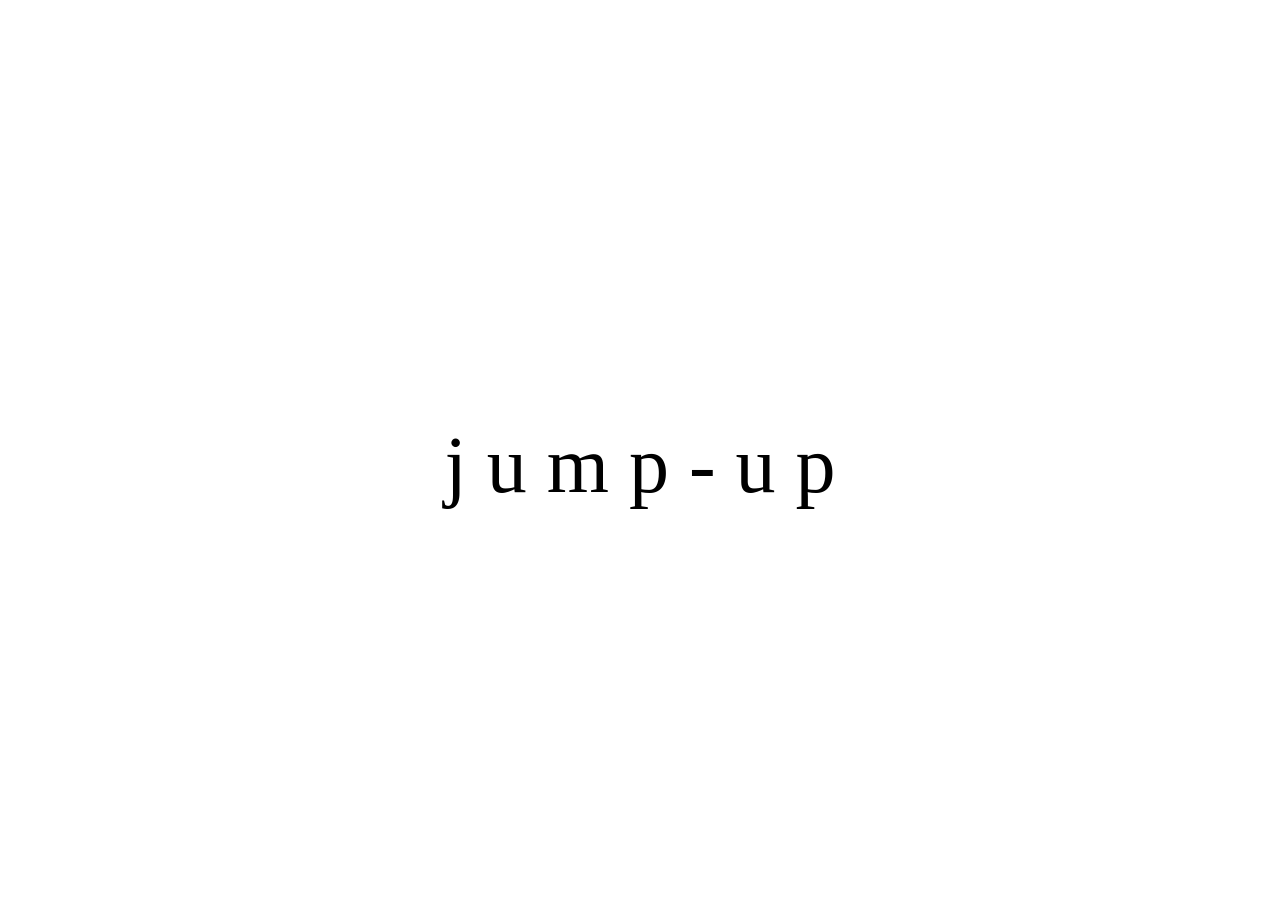
<file: letters-dancing/index.html>
<!DOCTYPE html>
<html lang="en">
<head>
    <meta charset="UTF-8">
    <meta name="viewport" content="width=device-width, initial-scale=1.0">
    <title>Document</title>
    <link rel="stylesheet" href="style.css">
</head>
<body>
    <p>
        <span class="dance">j</span>
        <span class="dance">u</span>
        <span class="dance">m</span>
        <span class="dance">p</span>
        <span class="dance">-</span>
        <span class="dance">u</span>
        <span class="dance">p</span>
    </p>

    
    <script src="https://code.jquery.com/jquery-3.5.1.min.js"
        integrity="sha256-9/aliU8dGd2tb6OSsuzixeV4y/faTqgFtohetphbbj0=" crossorigin="anonymous"></script>
    <script src="main.js"></script>
</body>
</html>
</file>
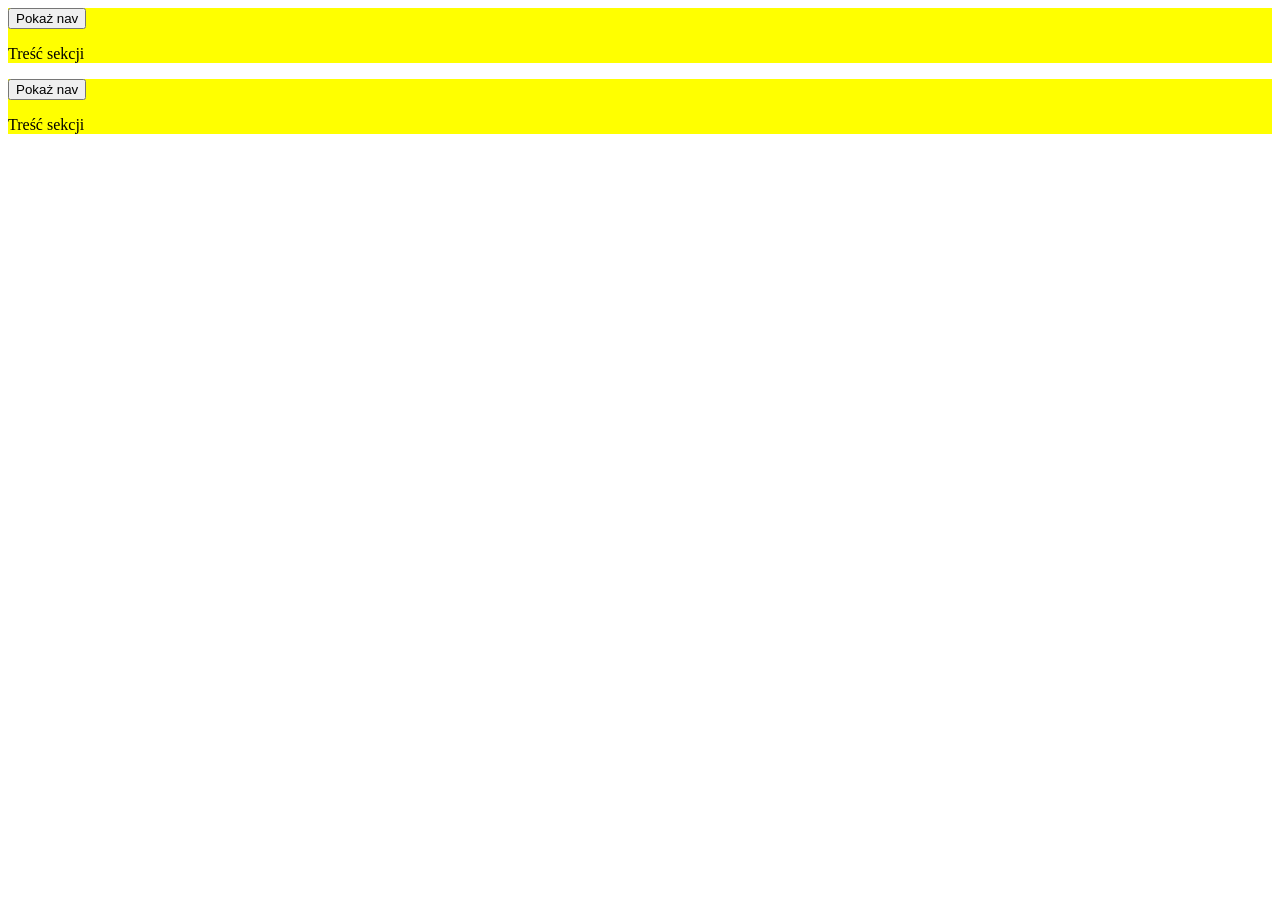
<file: show-click/index.html>
<!DOCTYPE html>
<html lang="en">
<head>
    <meta charset="UTF-8">
    <meta name="viewport" content="width=device-width, initial-scale=1.0">
    <title>Document</title>

    <link rel="stylesheet" href="css/style.css">
</head>
<body>
    
    <nav id="nav">
        tu bedzie nawigacja
    </nav>


    <section>
        <button>Pokaż nav</button>
        <p>Treść sekcji</p>

    </section>

    <section>
        <button>Pokaż nav</button>
        <p>Treść sekcji</p>

    </section>
    

    <script src="js/main.js"></script>
</body>
</html>
</file>
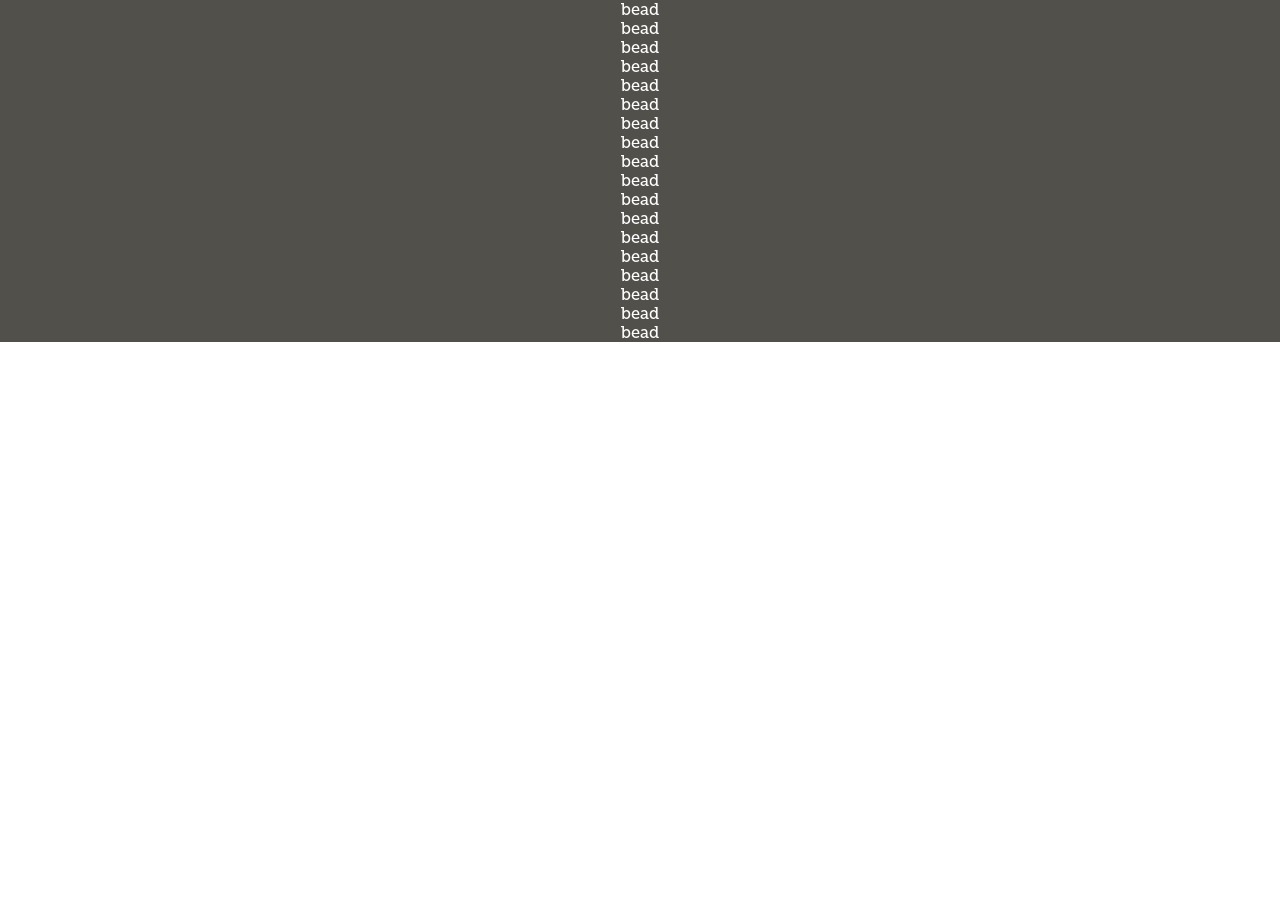
<file: red-beads.html>
<!DOCTYPE html>
<html lang="en">
<head>
    <meta charset="UTF-8">
    <meta http-equiv="X-UA-Compatible" content="IE=edge">
    <meta name="viewport" content="width=device-width, initial-scale=1.0">
    <link rel="stylesheet" href="./css/style.css">
    <title>Document</title>
</head>
<body>
    <main class="beads-main">
        <div class="string"></div>
        <div class="string"></div>
        <div class="bead">bead</div>
        <div class="string"></div>
        <div class="bead">bead</div>
        <div class="string"></div>
        <div class="bead">bead</div>
        <div class="string"></div>
        <div class="bead">bead</div>
        <div class="string"></div>
        <div class="bead red">bead</div>
        <div class="string"></div>
        <div class="bead">bead</div>
        <div class="string"></div>
        <div class="bead">bead</div>
        <div class="string"></div>
        <div class="bead">bead</div>
        <div class="string"></div>
        <div class="bead">bead</div>
        <div class="string"></div>
        <div class="bead">bead</div>
        <div class="string"></div>
        <div class="bead">bead</div>
        <div class="string"></div>
        <div class="bead">bead</div>
        <div class="string"></div>
        <div class="bead">bead</div>
        <div class="string"></div>
        <div class="bead">bead</div>
        <div class="string"></div>
        <div class="bead">bead</div>
        <div class="string"></div>
        <div class="bead">bead</div>
        <div class="string"></div>
        <div class="bead">bead</div>
        <div class="string"></div>
        <div class="bead">bead</div>
        <div class="string"></div>
        <div class="string"></div>
        <div class="string"></div>


    </main>
    
</body>
</html>
</file>
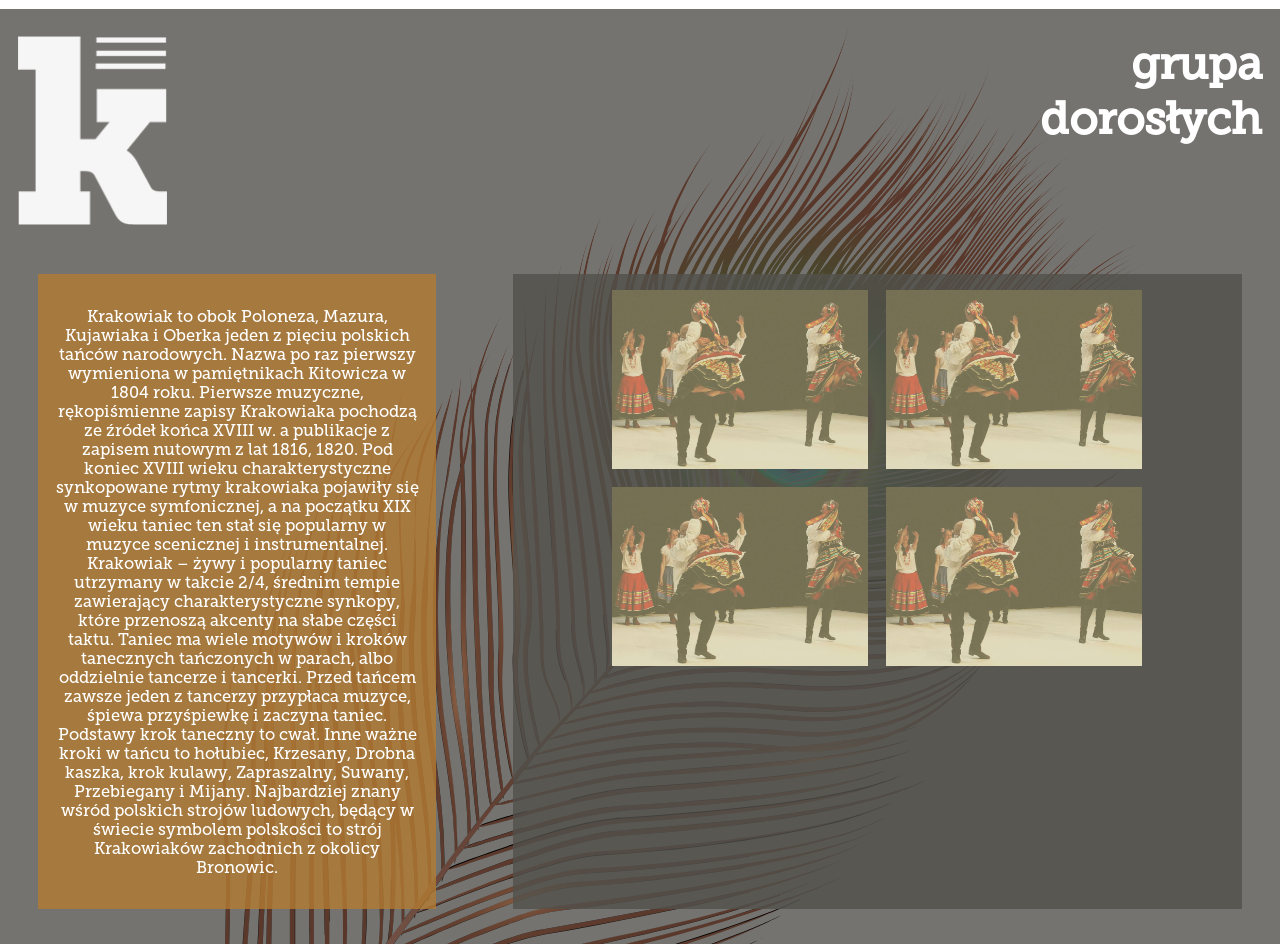
<file: galeria/krakowskie/dorosli.html>
<!DOCTYPE html>
<html lang="en">

<head>
  <meta charset="UTF-8">
  <meta name="viewport" content="width=device-width, initial-scale=1.0">
  <title>Krakowiak</title>
  <link rel="stylesheet" href="../../css/style.css">
</head>

<body>
  <section id="photogal-krakowiak" class="photogal-sub">
    <nav class="nav-menu-holder">
      <ul class="nav-menu-ul">
        <li class="main-menu-item"><a href="../../index.html#home">Home</a></li>
        <li class="main-menu-item"><a href="../../index.html#about">O nas</a></li>
        <li class="main-menu-item"><a href="../../index.html#team">Kierownictwo</a></li>
        <li class="main-menu-item"><a href="../../index.html#history">Historia</a></li>
        <li class="main-menu-item"><a href="../../index.html#photogallery">Galeria</a></li>
        <li class="main-menu-item"><a href="../../index.html#contact">Kontakt</a></li>
      </ul>
    </nav>
    <div class="photogal-header">
      <div class="photogal-menu-k nav-menu-button">
        <img src="../../img/k-menu.png" alt="logo">
      </div>
      <div class="photogal-title">
        <h3>grupa</h3>
        <h3>dorosłych</h3>
      </div>
    </div>
    <div class="photogal-container">
      <div class="photogal-photos">
        <img src="./img-krakowskie/dwieparywpodskoku-S.jpg" alt="taniec krakowski"
          class="photogal-photo hover-shadow cursor" onclick="openModal();currentSlide(1)">
        <img src="./img-krakowskie/dwieparywpodskoku-S.jpg" alt="taniec krakowski"
          class="photogal-photo hover-shadow cursor" onclick="openModal();currentSlide(1)">
        <img src="./img-krakowskie/dwieparywpodskoku-S.jpg" alt="taniec krakowski"
          class="photogal-photo hover-shadow cursor" onclick="openModal();currentSlide(1)">
        <img src="./img-krakowskie/dwieparywpodskoku-S.jpg" alt="taniec krakowski"
          class="photogal-photo hover-shadow cursor" onclick="openModal();currentSlide(1)">

      </div>
      <div class="photogal-about">
        <p>
          Krakowiak to obok Poloneza, Mazura, Kujawiaka i Oberka jeden z pięciu polskich tańców narodowych.

          Nazwa po raz pierwszy wymieniona w pamiętnikach Kitowicza w 1804 roku. Pierwsze muzyczne, rękopiśmienne zapisy
          Krakowiaka pochodzą ze źródeł końca XVIII w. a publikacje z zapisem nutowym z lat 1816, 1820.

          Pod koniec XVIII wieku charakterystyczne synkopowane rytmy krakowiaka pojawiły się w muzyce symfonicznej, a na
          początku XIX wieku taniec ten stał się popularny w muzyce scenicznej i instrumentalnej.

          Krakowiak – żywy i popularny taniec utrzymany w takcie 2/4, średnim tempie zawierający charakterystyczne
          synkopy, które przenoszą akcenty na słabe części taktu. Taniec ma wiele motywów i kroków tanecznych tańczonych
          w parach, albo oddzielnie tancerze i tancerki.

          Przed tańcem zawsze jeden z tancerzy przypłaca muzyce, śpiewa przyśpiewkę i zaczyna taniec. Podstawy krok
          taneczny to cwał. Inne ważne kroki w tańcu to hołubiec, Krzesany, Drobna kaszka, krok kulawy, Zapraszalny,
          Suwany, Przebiegany i Mijany.

          Najbardziej znany wśród polskich strojów ludowych, będący w świecie symbolem polskości to strój Krakowiaków
          zachodnich z okolicy Bronowic.
        </p>
      </div>
    </div>
    <div id="myModal" class="modal">
      <span class="close cursor" onclick="closeModal()">&times;</span>
      <div class="modal-content">

        <div class="mySlides">
          <div class="numbertext">1 / 4</div>
          <img src="../krakowskie/img-krakowskie/dwieparywpodskoku-S.jpg" style="width:100%" alt="folk dancing couple">
        </div>

        <div class="mySlides">
          <div class="numbertext">2 / 4</div>
          <img src="../krakowskie/img-krakowskie/dwieparywpodskoku-S.jpg" style="width:100%" alt="folk dancing couple">
        </div>

        <div class="mySlides">
          <div class="numbertext">3 / 4</div>
          <img src="../krakowskie/img-krakowskie/dwieparywpodskoku-S.jpg" style="width:100%" alt="folk dancing couple">
        </div>

        <div class="mySlides">
          <div class="numbertext">4 / 4</div>
          <img src="../krakowskie/img-krakowskie/dwieparywpodskoku-S.jpg" style="width:100%" alt="folk dancing couple">
        </div>

        <a class="prev" onclick="plusSlides(-1)">&#10094;</a>
        <a class="next" onclick="plusSlides(1)">&#10095;</a>

        <div class="column">
          <img class="demo cursor" src="../krakowskie/img-krakowskie/dwieparywpodskoku-S.jpg" style="width:100%"
            onclick="currentSlide(1)" alt="dwie pary w podskoku">
        </div>
        <div class="column">
          <img class="demo cursor" src="../krakowskie/img-krakowskie/dwieparywpodskoku-S.jpg" style="width:100%"
            onclick="currentSlide(2)" alt="dwie pary w podskoku">
        </div>
        <div class="column">
          <img class="demo cursor" src="../krakowskie/img-krakowskie/dwieparywpodskoku-S.jpg" style="width:100%"
            onclick="currentSlide(3)" alt="dwie pary w podskoku">
        </div>
        <div class="column">
          <img class="demo cursor" src="../krakowskie/img-krakowskie/dwieparywpodskoku-S.jpg" style="width:100%"
            onclick="currentSlide(4)" alt="dwie pary w podskoku">
        </div>
      </div>
      </div>
  </section>
  <script src="https://code.jquery.com/jquery-3.5.1.min.js"
    integrity="sha256-9/aliU8dGd2tb6OSsuzixeV4y/faTqgFtohetphbbj0=" crossorigin="anonymous"></script>
  <script src="../../js/main.js"></script>
  <script src="../../js/gal-temp.js"></script>
</body>

</html>
</file>
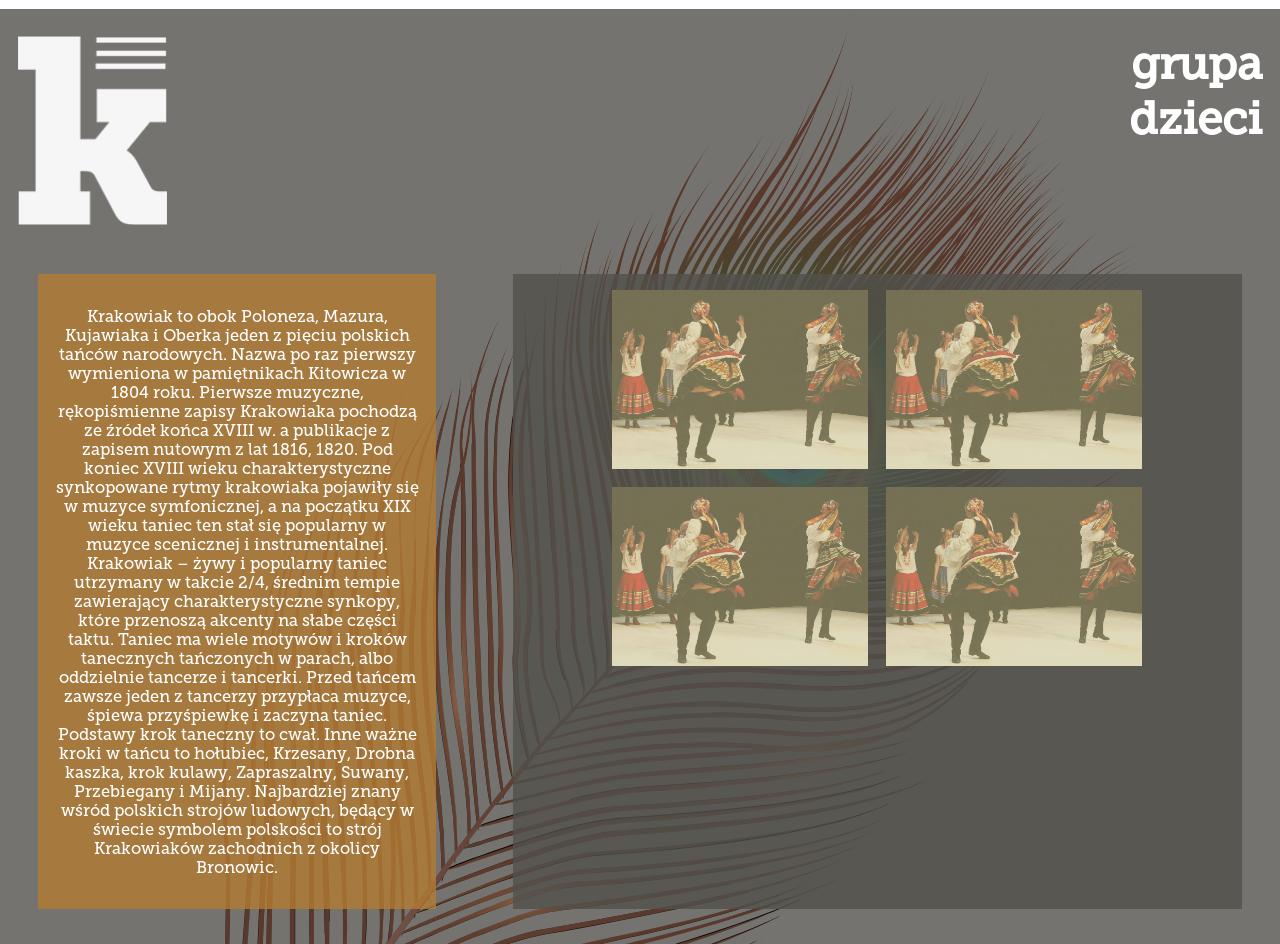
<file: galeria/krakowskie/dzieci.html>
<!DOCTYPE html>
<html lang="en">

<head>
  <meta charset="UTF-8">
  <meta name="viewport" content="width=device-width, initial-scale=1.0">
  <title>Krakowiak</title>
  <link rel="stylesheet" href="../../css/style.css">
</head>

<body>
  <section id="photogal-krakowiak" class="photogal-sub">
    <nav class="nav-menu-holder">
      <ul class="nav-menu-ul">
        <li class="main-menu-item"><a href="../../index.html#home">Home</a></li>
        <li class="main-menu-item"><a href="../../index.html#about">O nas</a></li>
        <li class="main-menu-item"><a href="../../index.html#team">Kierownictwo</a></li>
        <li class="main-menu-item"><a href="../../index.html#history">Historia</a></li>
        <li class="main-menu-item"><a href="../../index.html#photogallery">Galeria</a></li>
        <li class="main-menu-item"><a href="../../index.html#contact">Kontakt</a></li>
      </ul>
    </nav>
    <div class="photogal-header">
      <div class="photogal-menu-k nav-menu-button">
        <img src="../../img/k-menu.png" alt="logo" id="k-menu-dzieci">
      </div>
      <div class="photogal-title">
        <h3>grupa</h3>
        <h3>dzieci</h3>
      </div>
    </div>
    <div class="photogal-container">
      <div class="photogal-photos">
        <img src="./img-krakowskie/dwieparywpodskoku-S.jpg" alt="taniec krakowski"
          class="photogal-photo hover-shadow cursor" onclick="openModal();currentSlide(1)">
        <img src="./img-krakowskie/dwieparywpodskoku-S.jpg" alt="taniec krakowski"
          class="photogal-photo hover-shadow cursor" onclick="openModal();currentSlide(1)">
        <img src="./img-krakowskie/dwieparywpodskoku-S.jpg" alt="taniec krakowski"
          class="photogal-photo hover-shadow cursor" onclick="openModal();currentSlide(1)">
        <img src="./img-krakowskie/dwieparywpodskoku-S.jpg" alt="taniec krakowski"
          class="photogal-photo hover-shadow cursor" onclick="openModal();currentSlide(1)">

      </div>
      <div class="photogal-about">
        <p>
          Krakowiak to obok Poloneza, Mazura, Kujawiaka i Oberka jeden z pięciu polskich tańców narodowych.

          Nazwa po raz pierwszy wymieniona w pamiętnikach Kitowicza w 1804 roku. Pierwsze muzyczne, rękopiśmienne zapisy
          Krakowiaka pochodzą ze źródeł końca XVIII w. a publikacje z zapisem nutowym z lat 1816, 1820.

          Pod koniec XVIII wieku charakterystyczne synkopowane rytmy krakowiaka pojawiły się w muzyce symfonicznej, a na
          początku XIX wieku taniec ten stał się popularny w muzyce scenicznej i instrumentalnej.

          Krakowiak – żywy i popularny taniec utrzymany w takcie 2/4, średnim tempie zawierający charakterystyczne
          synkopy, które przenoszą akcenty na słabe części taktu. Taniec ma wiele motywów i kroków tanecznych tańczonych
          w parach, albo oddzielnie tancerze i tancerki.

          Przed tańcem zawsze jeden z tancerzy przypłaca muzyce, śpiewa przyśpiewkę i zaczyna taniec. Podstawy krok
          taneczny to cwał. Inne ważne kroki w tańcu to hołubiec, Krzesany, Drobna kaszka, krok kulawy, Zapraszalny,
          Suwany, Przebiegany i Mijany.

          Najbardziej znany wśród polskich strojów ludowych, będący w świecie symbolem polskości to strój Krakowiaków
          zachodnich z okolicy Bronowic.
        </p>
      </div>
    </div>
    <div id="myModal" class="modal">
      <span class="close cursor" onclick="closeModal()">&times;</span>
      <div class="modal-content">

        <div class="mySlides">
          <div class="numbertext">1 / 4</div>
          <img src="../krakowskie/img-krakowskie/dwieparywpodskoku-S.jpg" style="width:100%" alt="folk dancing couple">
        </div>

        <div class="mySlides">
          <div class="numbertext">2 / 4</div>
          <img src="../krakowskie/img-krakowskie/dwieparywpodskoku-S.jpg" style="width:100%" alt="folk dancing couple">
        </div>

        <div class="mySlides">
          <div class="numbertext">3 / 4</div>
          <img src="../krakowskie/img-krakowskie/dwieparywpodskoku-S.jpg" style="width:100%" alt="folk dancing couple">
        </div>

        <div class="mySlides">
          <div class="numbertext">4 / 4</div>
          <img src="../krakowskie/img-krakowskie/dwieparywpodskoku-S.jpg" style="width:100%" alt="folk dancing couple">
        </div>

        <a class="prev" onclick="plusSlides(-1)">&#10094;</a>
        <a class="next" onclick="plusSlides(1)">&#10095;</a>

        <div class="column">
          <img class="demo cursor" src="../krakowskie/img-krakowskie/dwieparywpodskoku-S.jpg" style="width:100%"
            onclick="currentSlide(1)" alt="dwie pary w podskoku">
        </div>
        <div class="column">
          <img class="demo cursor" src="../krakowskie/img-krakowskie/dwieparywpodskoku-S.jpg" style="width:100%"
            onclick="currentSlide(2)" alt="dwie pary w podskoku">
        </div>
        <div class="column">
          <img class="demo cursor" src="../krakowskie/img-krakowskie/dwieparywpodskoku-S.jpg" style="width:100%"
            onclick="currentSlide(3)" alt="dwie pary w podskoku">
        </div>
        <div class="column">
          <img class="demo cursor" src="../krakowskie/img-krakowskie/dwieparywpodskoku-S.jpg" style="width:100%"
            onclick="currentSlide(4)" alt="dwie pary w podskoku">
        </div>
      </div>
      </div>
  </section>
  <script src="https://code.jquery.com/jquery-3.5.1.min.js"
    integrity="sha256-9/aliU8dGd2tb6OSsuzixeV4y/faTqgFtohetphbbj0=" crossorigin="anonymous"></script>
  <script src="../../js/main.js"></script>
  <script src="../../js/gal-temp.js"></script>
</body>

</html>
</file>
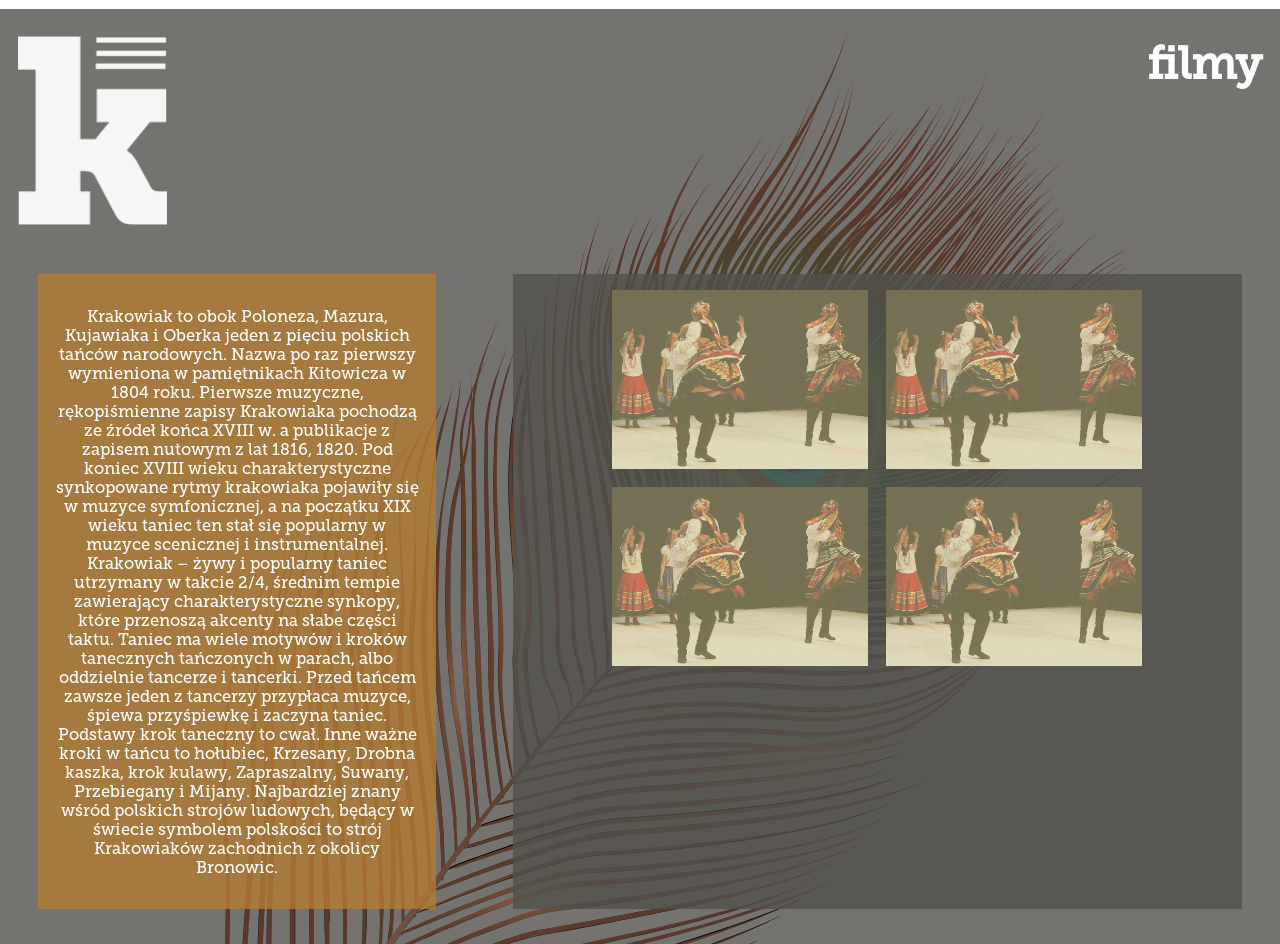
<file: galeria/krakowskie/filmy.html>
<!DOCTYPE html>
<html lang="en">

<head>
  <meta charset="UTF-8">
  <meta name="viewport" content="width=device-width, initial-scale=1.0">
  <title>Krakowiak</title>
  <link rel="stylesheet" href="../../css/style.css">
</head>

<body>
  <section id="photogal-krakowiak" class="photogal-sub">
    <nav class="nav-menu-holder">
      <ul class="nav-menu-ul">
        <li class="main-menu-item"><a href="../../index.html#home">Home</a></li>
        <li class="main-menu-item"><a href="../../index.html#about">O nas</a></li>
        <li class="main-menu-item"><a href="../../index.html#team">Kierownictwo</a></li>
        <li class="main-menu-item"><a href="../../index.html#history">Historia</a></li>
        <li class="main-menu-item"><a href="../../index.html#photogallery">Galeria</a></li>
        <li class="main-menu-item"><a href="../../index.html#contact">Kontakt</a></li>
      </ul>
    </nav>
    <div class="photogal-header">
      <div class="photogal-menu-k nav-menu-button">
        <img src="../../img/k-menu.png" alt="logo">
      </div>
      <div class="photogal-title">
        <h3>filmy</h3>
      </div>
    </div>
    <div class="photogal-container">
      <div class="photogal-photos">
        <img src="./img-krakowskie/dwieparywpodskoku-S.jpg" alt="taniec krakowski"
          class="photogal-photo hover-shadow cursor" onclick="openModal();currentSlide(1)">
        <img src="./img-krakowskie/dwieparywpodskoku-S.jpg" alt="taniec krakowski"
          class="photogal-photo hover-shadow cursor" onclick="openModal();currentSlide(1)">
        <img src="./img-krakowskie/dwieparywpodskoku-S.jpg" alt="taniec krakowski"
          class="photogal-photo hover-shadow cursor" onclick="openModal();currentSlide(1)">
        <img src="./img-krakowskie/dwieparywpodskoku-S.jpg" alt="taniec krakowski"
          class="photogal-photo hover-shadow cursor" onclick="openModal();currentSlide(1)">

      </div>
      <div class="photogal-about">
        <p>
          Krakowiak to obok Poloneza, Mazura, Kujawiaka i Oberka jeden z pięciu polskich tańców narodowych.

          Nazwa po raz pierwszy wymieniona w pamiętnikach Kitowicza w 1804 roku. Pierwsze muzyczne, rękopiśmienne zapisy
          Krakowiaka pochodzą ze źródeł końca XVIII w. a publikacje z zapisem nutowym z lat 1816, 1820.

          Pod koniec XVIII wieku charakterystyczne synkopowane rytmy krakowiaka pojawiły się w muzyce symfonicznej, a na
          początku XIX wieku taniec ten stał się popularny w muzyce scenicznej i instrumentalnej.

          Krakowiak – żywy i popularny taniec utrzymany w takcie 2/4, średnim tempie zawierający charakterystyczne
          synkopy, które przenoszą akcenty na słabe części taktu. Taniec ma wiele motywów i kroków tanecznych tańczonych
          w parach, albo oddzielnie tancerze i tancerki.

          Przed tańcem zawsze jeden z tancerzy przypłaca muzyce, śpiewa przyśpiewkę i zaczyna taniec. Podstawy krok
          taneczny to cwał. Inne ważne kroki w tańcu to hołubiec, Krzesany, Drobna kaszka, krok kulawy, Zapraszalny,
          Suwany, Przebiegany i Mijany.

          Najbardziej znany wśród polskich strojów ludowych, będący w świecie symbolem polskości to strój Krakowiaków
          zachodnich z okolicy Bronowic.
        </p>
      </div>
    </div>
    <div id="myModal" class="modal">
      <span class="close cursor" onclick="closeModal()">&times;</span>
      <div class="modal-content">

        <div class="mySlides">
          <div class="numbertext">1 / 4</div>
          <img src="../krakowskie/img-krakowskie/dwieparywpodskoku-S.jpg" style="width:100%" alt="folk dancing couple">
        </div>

        <div class="mySlides">
          <div class="numbertext">2 / 4</div>
          <img src="../krakowskie/img-krakowskie/dwieparywpodskoku-S.jpg" style="width:100%" alt="folk dancing couple">
        </div>

        <div class="mySlides">
          <div class="numbertext">3 / 4</div>
          <img src="../krakowskie/img-krakowskie/dwieparywpodskoku-S.jpg" style="width:100%" alt="folk dancing couple">
        </div>

        <div class="mySlides">
          <div class="numbertext">4 / 4</div>
          <img src="../krakowskie/img-krakowskie/dwieparywpodskoku-S.jpg" style="width:100%" alt="folk dancing couple">
        </div>

        <a class="prev" onclick="plusSlides(-1)">&#10094;</a>
        <a class="next" onclick="plusSlides(1)">&#10095;</a>

        <div class="column">
          <img class="demo cursor" src="../krakowskie/img-krakowskie/dwieparywpodskoku-S.jpg" style="width:100%"
            onclick="currentSlide(1)" alt="dwie pary w podskoku">
        </div>
        <div class="column">
          <img class="demo cursor" src="../krakowskie/img-krakowskie/dwieparywpodskoku-S.jpg" style="width:100%"
            onclick="currentSlide(2)" alt="dwie pary w podskoku">
        </div>
        <div class="column">
          <img class="demo cursor" src="../krakowskie/img-krakowskie/dwieparywpodskoku-S.jpg" style="width:100%"
            onclick="currentSlide(3)" alt="dwie pary w podskoku">
        </div>
        <div class="column">
          <img class="demo cursor" src="../krakowskie/img-krakowskie/dwieparywpodskoku-S.jpg" style="width:100%"
            onclick="currentSlide(4)" alt="dwie pary w podskoku">
        </div>
      </div>
      </div>
  </section>
  <script src="https://code.jquery.com/jquery-3.5.1.min.js"
    integrity="sha256-9/aliU8dGd2tb6OSsuzixeV4y/faTqgFtohetphbbj0=" crossorigin="anonymous"></script>
  <script src="../../js/main.js"></script>
  <script src="../../js/gal-temp.js"></script>
</body>

</html>
</file>
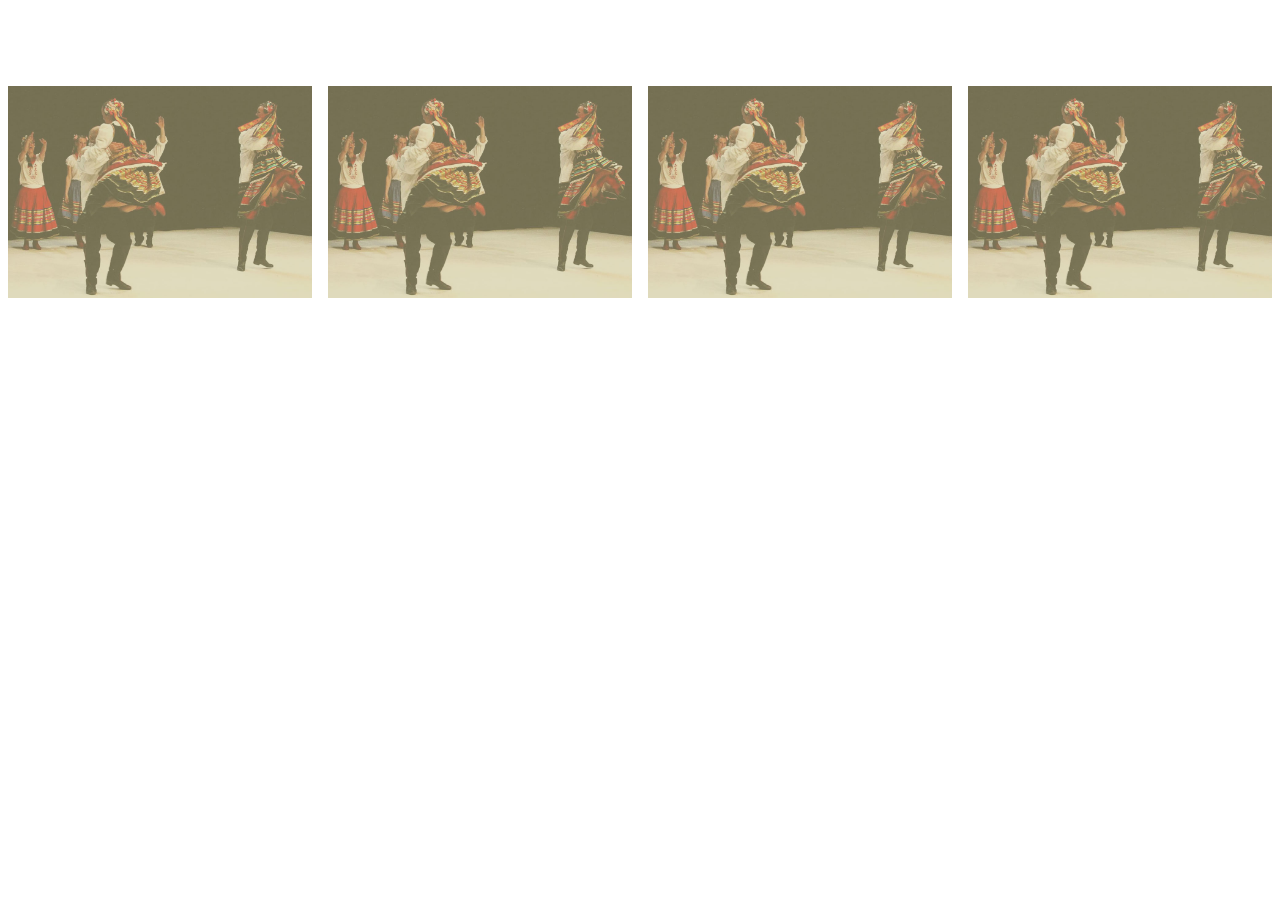
<file: galeria/krakowskie/gal-temp.html>
<!DOCTYPE html>
<html lang="en">
<head>
    <meta charset="UTF-8">
    <meta name="viewport" content="width=device-width, initial-scale=1.0">
    <title>template</title>
    <link rel="stylesheet" href="../../css/style.css">
</head>
<body>
    <div class="gal-temp-text">photogallery template</div>
    <div class="row">
        <div class="column">
          <img src="../krakowskie/img-krakowskie/dwieparywpodskoku-S.jpg" style="width:100%" onclick="openModal();currentSlide(1)" class="hover-shadow cursor">
        </div>
        <div class="column">
          <img src="../krakowskie/img-krakowskie/dwieparywpodskoku-S.jpg" style="width:100%" onclick="openModal();currentSlide(2)" class="hover-shadow cursor">
        </div>
        <div class="column">
          <img src="../krakowskie/img-krakowskie/dwieparywpodskoku-S.jpg" style="width:100%" onclick="openModal();currentSlide(3)" class="hover-shadow cursor">
        </div>
        <div class="column">
          <img src="../krakowskie/img-krakowskie/dwieparywpodskoku-S.jpg" style="width:100%" onclick="openModal();currentSlide(4)" class="hover-shadow cursor">
        </div>
      </div>
      
      <div id="myModal" class="modal">
        <span class="close cursor" onclick="closeModal()">&times;</span>
        <div class="modal-content">
      
          <div class="mySlides">
            <div class="numbertext">1 / 4</div>
            <img src="../krakowskie/img-krakowskie/dwieparywpodskoku-S.jpg" style="width:80%">
          </div>
      
          <div class="mySlides">
            <div class="numbertext">2 / 4</div>
            <img src="../krakowskie/img-krakowskie/dwieparywpodskoku-S.jpg" style="width:80%">
          </div>
      
          <div class="mySlides">
            <div class="numbertext">3 / 4</div>
            <img src="../krakowskie/img-krakowskie/dwieparywpodskoku-S.jpg" style="width:80%">
          </div>
          
          <div class="mySlides">
            <div class="numbertext">4 / 4</div>
            <img src="../krakowskie/img-krakowskie/dwieparywpodskoku-S.jpg" style="width:80%">
          </div>
          
          <!-- <a class="prev" onclick="plusSlides(-1)">&#10094;</a>
          <a class="next" onclick="plusSlides(1)">&#10095;</a> -->
      
          <div class="column">
            <img class="demo cursor" src="../krakowskie/img-krakowskie/dwieparywpodskoku-S.jpg" style="width:100%" onclick="currentSlide(1)" alt="dwie pary w podskoku">
          </div>
          <div class="column">
            <img class="demo cursor" src="../krakowskie/img-krakowskie/dwieparywpodskoku-S.jpg" style="width:100%" onclick="currentSlide(2)" alt="dwie pary w podskoku">
          </div>
          <div class="column">
            <img class="demo cursor" src="../krakowskie/img-krakowskie/dwieparywpodskoku-S.jpg" style="width:100%" onclick="currentSlide(3)" alt="dwie pary w podskoku">
          </div>
          <div class="column">
            <img class="demo cursor" src="../krakowskie/img-krakowskie/dwieparywpodskoku-S.jpg" style="width:100%" onclick="currentSlide(4)" alt="dwie pary w podskoku">
          </div>
        </div>
      </div>
    <script src="https://code.jquery.com/jquery-3.5.1.min.js"
        integrity="sha256-9/aliU8dGd2tb6OSsuzixeV4y/faTqgFtohetphbbj0=" crossorigin="anonymous"></script>
    <script src="../../js/gal-temp.js"></script>    
</body>
</html>
</file>
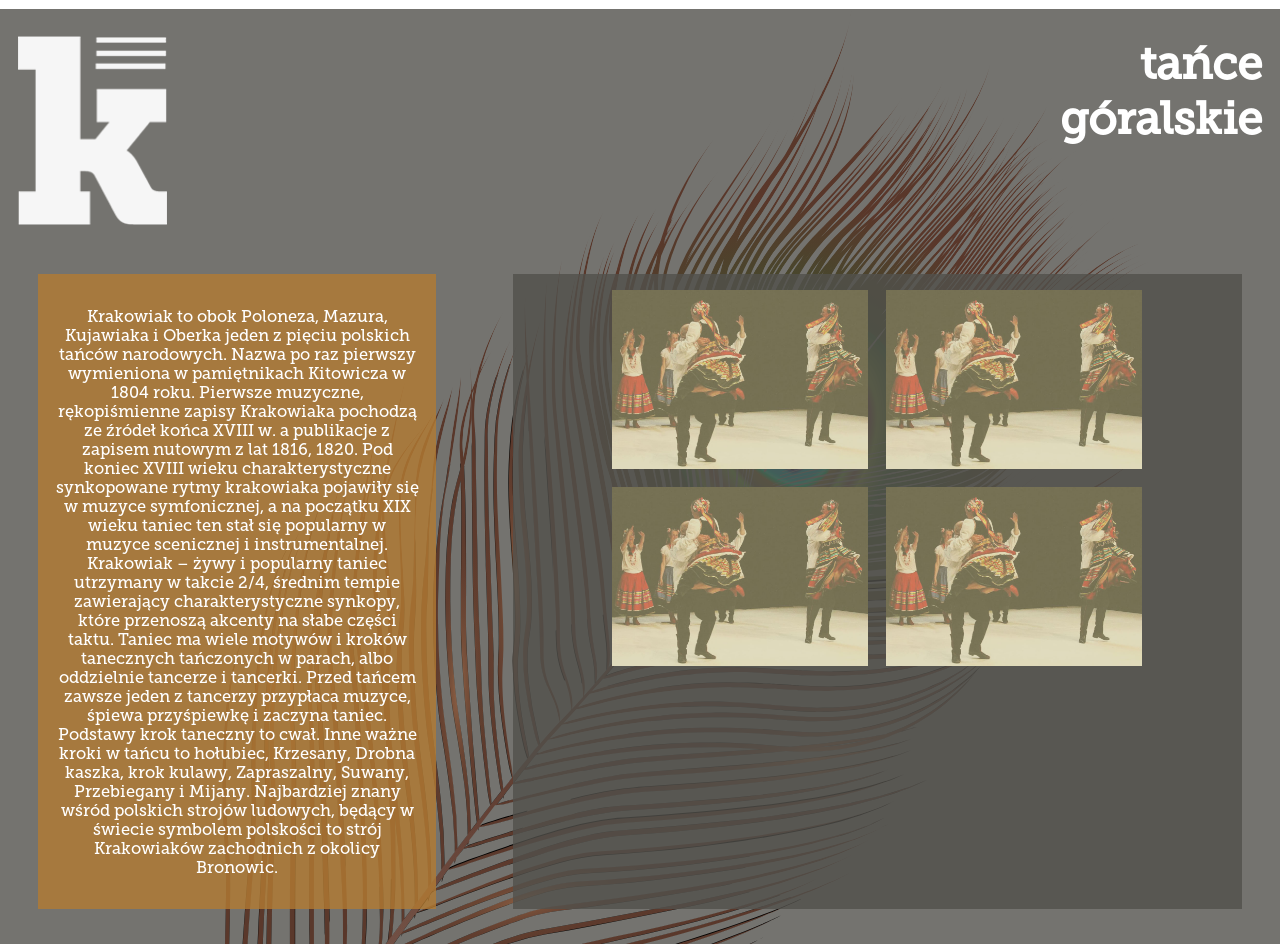
<file: galeria/krakowskie/goralskie.html>
<!DOCTYPE html>
<html lang="en">

<head>
  <meta charset="UTF-8">
  <meta name="viewport" content="width=device-width, initial-scale=1.0">
  <title>Krakowiak</title>
  <link rel="stylesheet" href="../../css/style.css">
</head>

<body>
  <section id="photogal-krakowiak" class="photogal-sub">
    <nav class="nav-menu-holder">
      <ul class="nav-menu-ul">
        <li class="main-menu-item"><a href="../../index.html#home">Home</a></li>
        <li class="main-menu-item"><a href="../../index.html#about">O nas</a></li>
        <li class="main-menu-item"><a href="../../index.html#team">Kierownictwo</a></li>
        <li class="main-menu-item"><a href="../../index.html#history">Historia</a></li>
        <li class="main-menu-item"><a href="../../index.html#photogallery">Galeria</a></li>
        <li class="main-menu-item"><a href="../../index.html#contact">Kontakt</a></li>
      </ul>
    </nav>
    <div class="photogal-header">
      <div class="photogal-menu-k nav-menu-button">
        <img src="../../img/k-menu.png" alt="logo">
      </div>
      <div class="photogal-title">
        <h3>tańce</h3>
        <h3>góralskie</h3>
      </div>
    </div>
    <div class="photogal-container">
      <div class="photogal-photos">
        <img src="./img-krakowskie/dwieparywpodskoku-S.jpg" alt="taniec krakowski"
          class="photogal-photo hover-shadow cursor" onclick="openModal();currentSlide(1)">
        <img src="./img-krakowskie/dwieparywpodskoku-S.jpg" alt="taniec krakowski"
          class="photogal-photo hover-shadow cursor" onclick="openModal();currentSlide(1)">
        <img src="./img-krakowskie/dwieparywpodskoku-S.jpg" alt="taniec krakowski"
          class="photogal-photo hover-shadow cursor" onclick="openModal();currentSlide(1)">
        <img src="./img-krakowskie/dwieparywpodskoku-S.jpg" alt="taniec krakowski"
          class="photogal-photo hover-shadow cursor" onclick="openModal();currentSlide(1)">

      </div>
      <div class="photogal-about">
        <p>
          Krakowiak to obok Poloneza, Mazura, Kujawiaka i Oberka jeden z pięciu polskich tańców narodowych.

          Nazwa po raz pierwszy wymieniona w pamiętnikach Kitowicza w 1804 roku. Pierwsze muzyczne, rękopiśmienne zapisy
          Krakowiaka pochodzą ze źródeł końca XVIII w. a publikacje z zapisem nutowym z lat 1816, 1820.

          Pod koniec XVIII wieku charakterystyczne synkopowane rytmy krakowiaka pojawiły się w muzyce symfonicznej, a na
          początku XIX wieku taniec ten stał się popularny w muzyce scenicznej i instrumentalnej.

          Krakowiak – żywy i popularny taniec utrzymany w takcie 2/4, średnim tempie zawierający charakterystyczne
          synkopy, które przenoszą akcenty na słabe części taktu. Taniec ma wiele motywów i kroków tanecznych tańczonych
          w parach, albo oddzielnie tancerze i tancerki.

          Przed tańcem zawsze jeden z tancerzy przypłaca muzyce, śpiewa przyśpiewkę i zaczyna taniec. Podstawy krok
          taneczny to cwał. Inne ważne kroki w tańcu to hołubiec, Krzesany, Drobna kaszka, krok kulawy, Zapraszalny,
          Suwany, Przebiegany i Mijany.

          Najbardziej znany wśród polskich strojów ludowych, będący w świecie symbolem polskości to strój Krakowiaków
          zachodnich z okolicy Bronowic.
        </p>
      </div>
    </div>
    <div id="myModal" class="modal">
      <span class="close cursor" onclick="closeModal()">&times;</span>
      <div class="modal-content">

        <div class="mySlides">
          <div class="numbertext">1 / 4</div>
          <img src="../krakowskie/img-krakowskie/dwieparywpodskoku-S.jpg" style="width:100%" alt="folk dancing couple">
        </div>

        <div class="mySlides">
          <div class="numbertext">2 / 4</div>
          <img src="../krakowskie/img-krakowskie/dwieparywpodskoku-S.jpg" style="width:100%" alt="folk dancing couple">
        </div>

        <div class="mySlides">
          <div class="numbertext">3 / 4</div>
          <img src="../krakowskie/img-krakowskie/dwieparywpodskoku-S.jpg" style="width:100%" alt="folk dancing couple">
        </div>

        <div class="mySlides">
          <div class="numbertext">4 / 4</div>
          <img src="../krakowskie/img-krakowskie/dwieparywpodskoku-S.jpg" style="width:100%" alt="folk dancing couple">
        </div>

        <a class="prev" onclick="plusSlides(-1)">&#10094;</a>
        <a class="next" onclick="plusSlides(1)">&#10095;</a>

        <div class="column">
          <img class="demo cursor" src="../krakowskie/img-krakowskie/dwieparywpodskoku-S.jpg" style="width:100%"
            onclick="currentSlide(1)" alt="dwie pary w podskoku">
        </div>
        <div class="column">
          <img class="demo cursor" src="../krakowskie/img-krakowskie/dwieparywpodskoku-S.jpg" style="width:100%"
            onclick="currentSlide(2)" alt="dwie pary w podskoku">
        </div>
        <div class="column">
          <img class="demo cursor" src="../krakowskie/img-krakowskie/dwieparywpodskoku-S.jpg" style="width:100%"
            onclick="currentSlide(3)" alt="dwie pary w podskoku">
        </div>
        <div class="column">
          <img class="demo cursor" src="../krakowskie/img-krakowskie/dwieparywpodskoku-S.jpg" style="width:100%"
            onclick="currentSlide(4)" alt="dwie pary w podskoku">
        </div>
      </div>
      </div>
  </section>
  <script src="https://code.jquery.com/jquery-3.5.1.min.js"
    integrity="sha256-9/aliU8dGd2tb6OSsuzixeV4y/faTqgFtohetphbbj0=" crossorigin="anonymous"></script>
  <script src="../../js/main.js"></script>
  <script src="../../js/gal-temp.js"></script>
</body>

</html>
</file>
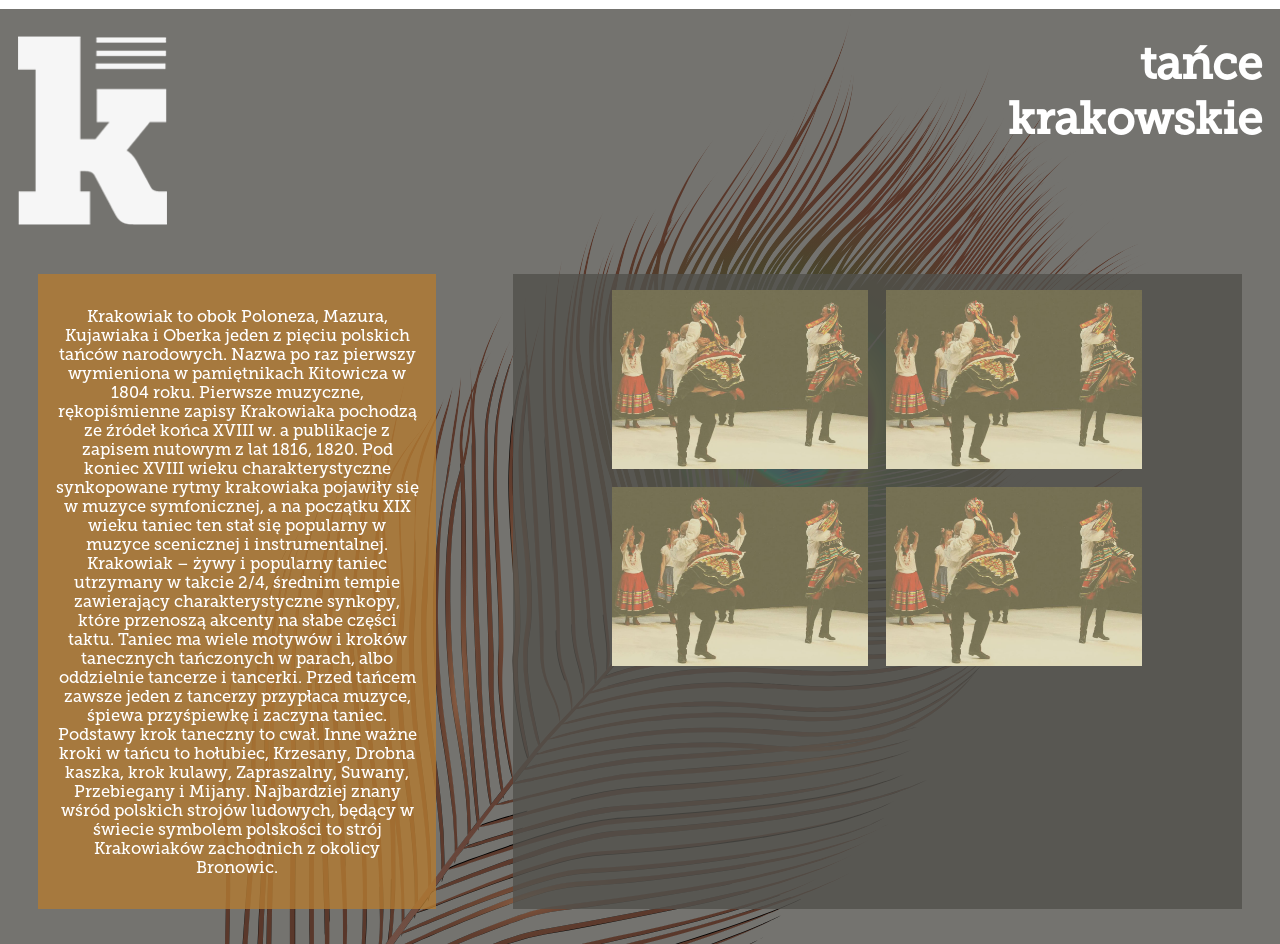
<file: galeria/krakowskie/krakowskie.html>
<!DOCTYPE html>
<html lang="en">

<head>
  <meta charset="UTF-8">
  <meta name="viewport" content="width=device-width, initial-scale=1.0">
  <title>Krakowiak</title>
  <link rel="stylesheet" href="../../css/style.css">
</head>

<body>
  <section id="photogal-krakowiak" class="photogal-sub">
    <nav class="nav-menu-holder">
      <ul class="nav-menu-ul">
        <li class="main-menu-item"><a href="../../index.html#home">Home</a></li>
        <li class="main-menu-item"><a href="../../index.html#about">O nas</a></li>
        <li class="main-menu-item"><a href="../../index.html#team">Kierownictwo</a></li>
        <li class="main-menu-item"><a href="../../index.html#history">Historia</a></li>
        <li class="main-menu-item"><a href="../../index.html#photogallery">Galeria</a></li>
        <li class="main-menu-item"><a href="../../index.html#contact">Kontakt</a></li>
      </ul>
    </nav>
    <div class="photogal-header">
      <div class="photogal-menu-k nav-menu-button">
        <img src="../../img/k-menu.png" alt="logo">
      </div>
      <div class="photogal-title">
        <h3>tańce</h3>
        <h3>krakowskie</h3>
      </div>
    </div>
    <div class="photogal-container">
      <div class="photogal-photos">
        <img src="./img-krakowskie/dwieparywpodskoku-S.jpg" alt="taniec krakowski"
          class="photogal-photo hover-shadow cursor" onclick="openModal();currentSlide(1)">
        <img src="./img-krakowskie/dwieparywpodskoku-S.jpg" alt="taniec krakowski"
          class="photogal-photo hover-shadow cursor" onclick="openModal();currentSlide(1)">
        <img src="./img-krakowskie/dwieparywpodskoku-S.jpg" alt="taniec krakowski"
          class="photogal-photo hover-shadow cursor" onclick="openModal();currentSlide(1)">
        <img src="./img-krakowskie/dwieparywpodskoku-S.jpg" alt="taniec krakowski"
          class="photogal-photo hover-shadow cursor" onclick="openModal();currentSlide(1)">

      </div>
      <div class="photogal-about">
        <p>
          Krakowiak to obok Poloneza, Mazura, Kujawiaka i Oberka jeden z pięciu polskich tańców narodowych.

          Nazwa po raz pierwszy wymieniona w pamiętnikach Kitowicza w 1804 roku. Pierwsze muzyczne, rękopiśmienne zapisy
          Krakowiaka pochodzą ze źródeł końca XVIII w. a publikacje z zapisem nutowym z lat 1816, 1820.

          Pod koniec XVIII wieku charakterystyczne synkopowane rytmy krakowiaka pojawiły się w muzyce symfonicznej, a na
          początku XIX wieku taniec ten stał się popularny w muzyce scenicznej i instrumentalnej.

          Krakowiak – żywy i popularny taniec utrzymany w takcie 2/4, średnim tempie zawierający charakterystyczne
          synkopy, które przenoszą akcenty na słabe części taktu. Taniec ma wiele motywów i kroków tanecznych tańczonych
          w parach, albo oddzielnie tancerze i tancerki.

          Przed tańcem zawsze jeden z tancerzy przypłaca muzyce, śpiewa przyśpiewkę i zaczyna taniec. Podstawy krok
          taneczny to cwał. Inne ważne kroki w tańcu to hołubiec, Krzesany, Drobna kaszka, krok kulawy, Zapraszalny,
          Suwany, Przebiegany i Mijany.

          Najbardziej znany wśród polskich strojów ludowych, będący w świecie symbolem polskości to strój Krakowiaków
          zachodnich z okolicy Bronowic.
        </p>
      </div>
    </div>
    <div id="myModal" class="modal">
      <span class="close cursor" onclick="closeModal()">&times;</span>
      <div class="modal-content">

        <div class="mySlides">
          <div class="numbertext">1 / 4</div>
          <img src="../krakowskie/img-krakowskie/dwieparywpodskoku-S.jpg" style="width:100%" alt="folk dancing couple">
        </div>

        <div class="mySlides">
          <div class="numbertext">2 / 4</div>
          <img src="../krakowskie/img-krakowskie/dwieparywpodskoku-S.jpg" style="width:100%" alt="folk dancing couple">
        </div>

        <div class="mySlides">
          <div class="numbertext">3 / 4</div>
          <img src="../krakowskie/img-krakowskie/dwieparywpodskoku-S.jpg" style="width:100%" alt="folk dancing couple">
        </div>

        <div class="mySlides">
          <div class="numbertext">4 / 4</div>
          <img src="../krakowskie/img-krakowskie/dwieparywpodskoku-S.jpg" style="width:100%" alt="folk dancing couple">
        </div>

        <a class="prev" onclick="plusSlides(-1)">&#10094;</a>
        <a class="next" onclick="plusSlides(1)">&#10095;</a>

        <div class="column">
          <img class="demo cursor" src="../krakowskie/img-krakowskie/dwieparywpodskoku-S.jpg" style="width:100%"
            onclick="currentSlide(1)" alt="dwie pary w podskoku">
        </div>
        <div class="column">
          <img class="demo cursor" src="../krakowskie/img-krakowskie/dwieparywpodskoku-S.jpg" style="width:100%"
            onclick="currentSlide(2)" alt="dwie pary w podskoku">
        </div>
        <div class="column">
          <img class="demo cursor" src="../krakowskie/img-krakowskie/dwieparywpodskoku-S.jpg" style="width:100%"
            onclick="currentSlide(3)" alt="dwie pary w podskoku">
        </div>
        <div class="column">
          <img class="demo cursor" src="../krakowskie/img-krakowskie/dwieparywpodskoku-S.jpg" style="width:100%"
            onclick="currentSlide(4)" alt="dwie pary w podskoku">
        </div>
      </div>
      </div>
  </section>
  <script src="https://code.jquery.com/jquery-3.5.1.min.js"
    integrity="sha256-9/aliU8dGd2tb6OSsuzixeV4y/faTqgFtohetphbbj0=" crossorigin="anonymous"></script>
  <script src="../../js/main.js"></script>
  <script src="../../js/gal-temp.js"></script>
</body>

</html>
</file>
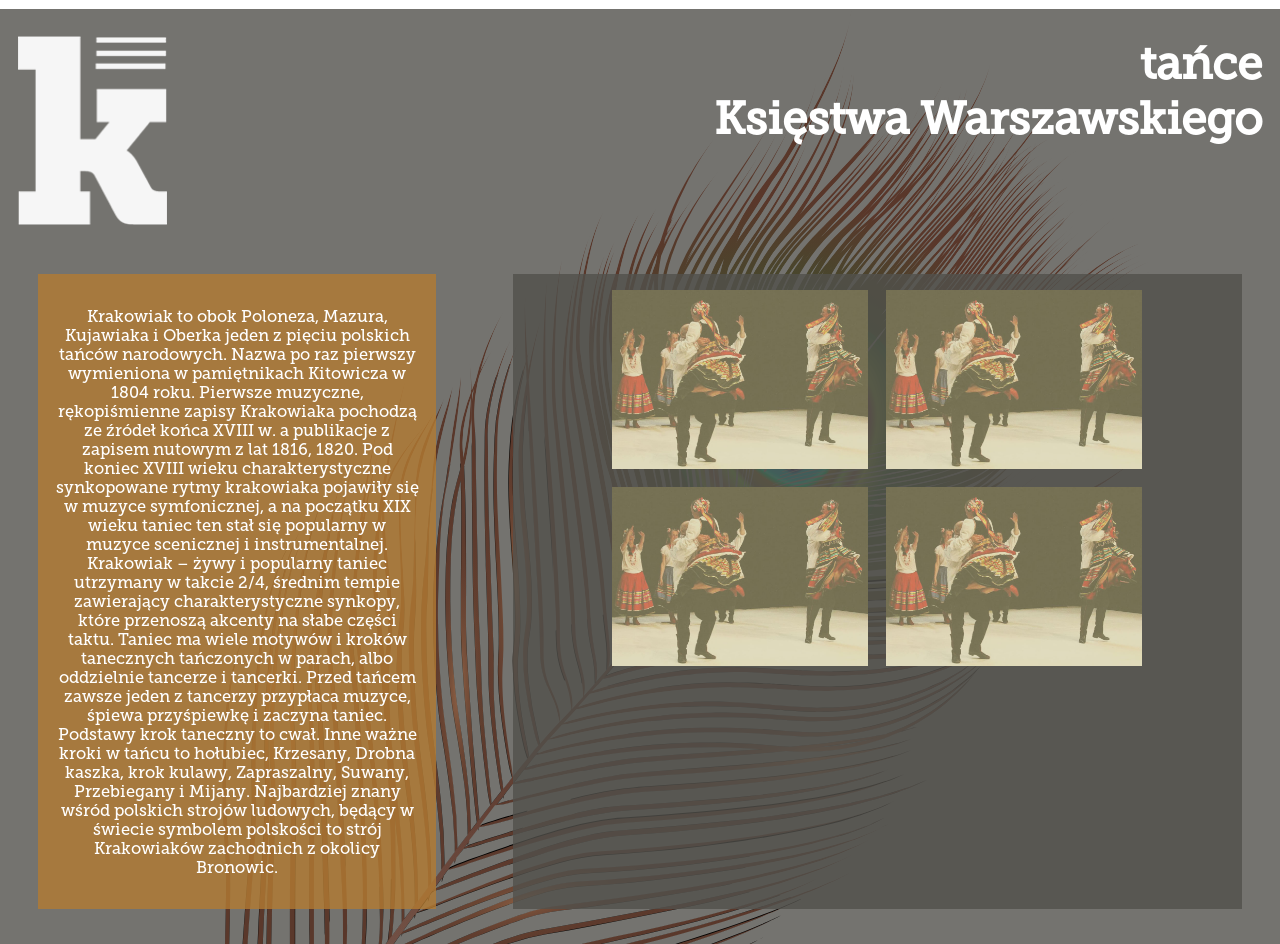
<file: galeria/krakowskie/ksiestwa-warsz.html>
<!DOCTYPE html>
<html lang="en">

<head>
  <meta charset="UTF-8">
  <meta name="viewport" content="width=device-width, initial-scale=1.0">
  <title>Krakowiak</title>
  <link rel="stylesheet" href="../../css/style.css">
</head>

<body>
  <section id="photogal-krakowiak" class="photogal-sub">
    <nav class="nav-menu-holder">
      <ul class="nav-menu-ul">
        <li class="main-menu-item"><a href="../../index.html#home">Home</a></li>
        <li class="main-menu-item"><a href="../../index.html#about">O nas</a></li>
        <li class="main-menu-item"><a href="../../index.html#team">Kierownictwo</a></li>
        <li class="main-menu-item"><a href="../../index.html#history">Historia</a></li>
        <li class="main-menu-item"><a href="../../index.html#photogallery">Galeria</a></li>
        <li class="main-menu-item"><a href="../../index.html#contact">Kontakt</a></li>
      </ul>
    </nav>
    <div class="photogal-header">
      <div class="photogal-menu-k nav-menu-button">
        <img src="../../img/k-menu.png" alt="logo">
      </div>
      <div class="photogal-title">
        <h3>tańce</h3>
        <h3>Księstwa Warszawskiego</h3>
      </div>
    </div>
    <div class="photogal-container">
      <div class="photogal-photos">
        <img src="./img-krakowskie/dwieparywpodskoku-S.jpg" alt="taniec krakowski"
          class="photogal-photo hover-shadow cursor" onclick="openModal();currentSlide(1)">
        <img src="./img-krakowskie/dwieparywpodskoku-S.jpg" alt="taniec krakowski"
          class="photogal-photo hover-shadow cursor" onclick="openModal();currentSlide(1)">
        <img src="./img-krakowskie/dwieparywpodskoku-S.jpg" alt="taniec krakowski"
          class="photogal-photo hover-shadow cursor" onclick="openModal();currentSlide(1)">
        <img src="./img-krakowskie/dwieparywpodskoku-S.jpg" alt="taniec krakowski"
          class="photogal-photo hover-shadow cursor" onclick="openModal();currentSlide(1)">

      </div>
      <div class="photogal-about">
        <p>
          Krakowiak to obok Poloneza, Mazura, Kujawiaka i Oberka jeden z pięciu polskich tańców narodowych.

          Nazwa po raz pierwszy wymieniona w pamiętnikach Kitowicza w 1804 roku. Pierwsze muzyczne, rękopiśmienne zapisy
          Krakowiaka pochodzą ze źródeł końca XVIII w. a publikacje z zapisem nutowym z lat 1816, 1820.

          Pod koniec XVIII wieku charakterystyczne synkopowane rytmy krakowiaka pojawiły się w muzyce symfonicznej, a na
          początku XIX wieku taniec ten stał się popularny w muzyce scenicznej i instrumentalnej.

          Krakowiak – żywy i popularny taniec utrzymany w takcie 2/4, średnim tempie zawierający charakterystyczne
          synkopy, które przenoszą akcenty na słabe części taktu. Taniec ma wiele motywów i kroków tanecznych tańczonych
          w parach, albo oddzielnie tancerze i tancerki.

          Przed tańcem zawsze jeden z tancerzy przypłaca muzyce, śpiewa przyśpiewkę i zaczyna taniec. Podstawy krok
          taneczny to cwał. Inne ważne kroki w tańcu to hołubiec, Krzesany, Drobna kaszka, krok kulawy, Zapraszalny,
          Suwany, Przebiegany i Mijany.

          Najbardziej znany wśród polskich strojów ludowych, będący w świecie symbolem polskości to strój Krakowiaków
          zachodnich z okolicy Bronowic.
        </p>
      </div>
    </div>
    <div id="myModal" class="modal">
      <span class="close cursor" onclick="closeModal()">&times;</span>
      <div class="modal-content">

        <div class="mySlides">
          <div class="numbertext">1 / 4</div>
          <img src="../krakowskie/img-krakowskie/dwieparywpodskoku-S.jpg" style="width:100%" alt="folk dancing couple">
        </div>

        <div class="mySlides">
          <div class="numbertext">2 / 4</div>
          <img src="../krakowskie/img-krakowskie/dwieparywpodskoku-S.jpg" style="width:100%" alt="folk dancing couple">
        </div>

        <div class="mySlides">
          <div class="numbertext">3 / 4</div>
          <img src="../krakowskie/img-krakowskie/dwieparywpodskoku-S.jpg" style="width:100%" alt="folk dancing couple">
        </div>

        <div class="mySlides">
          <div class="numbertext">4 / 4</div>
          <img src="../krakowskie/img-krakowskie/dwieparywpodskoku-S.jpg" style="width:100%" alt="folk dancing couple">
        </div>

        <a class="prev" onclick="plusSlides(-1)">&#10094;</a>
        <a class="next" onclick="plusSlides(1)">&#10095;</a>

        <div class="column">
          <img class="demo cursor" src="../krakowskie/img-krakowskie/dwieparywpodskoku-S.jpg" style="width:100%"
            onclick="currentSlide(1)" alt="dwie pary w podskoku">
        </div>
        <div class="column">
          <img class="demo cursor" src="../krakowskie/img-krakowskie/dwieparywpodskoku-S.jpg" style="width:100%"
            onclick="currentSlide(2)" alt="dwie pary w podskoku">
        </div>
        <div class="column">
          <img class="demo cursor" src="../krakowskie/img-krakowskie/dwieparywpodskoku-S.jpg" style="width:100%"
            onclick="currentSlide(3)" alt="dwie pary w podskoku">
        </div>
        <div class="column">
          <img class="demo cursor" src="../krakowskie/img-krakowskie/dwieparywpodskoku-S.jpg" style="width:100%"
            onclick="currentSlide(4)" alt="dwie pary w podskoku">
        </div>
      </div>
      </div>
  </section>
  <script src="https://code.jquery.com/jquery-3.5.1.min.js"
    integrity="sha256-9/aliU8dGd2tb6OSsuzixeV4y/faTqgFtohetphbbj0=" crossorigin="anonymous"></script>
  <script src="../../js/main.js"></script>
  <script src="../../js/gal-temp.js"></script>
</body>

</html>
</file>
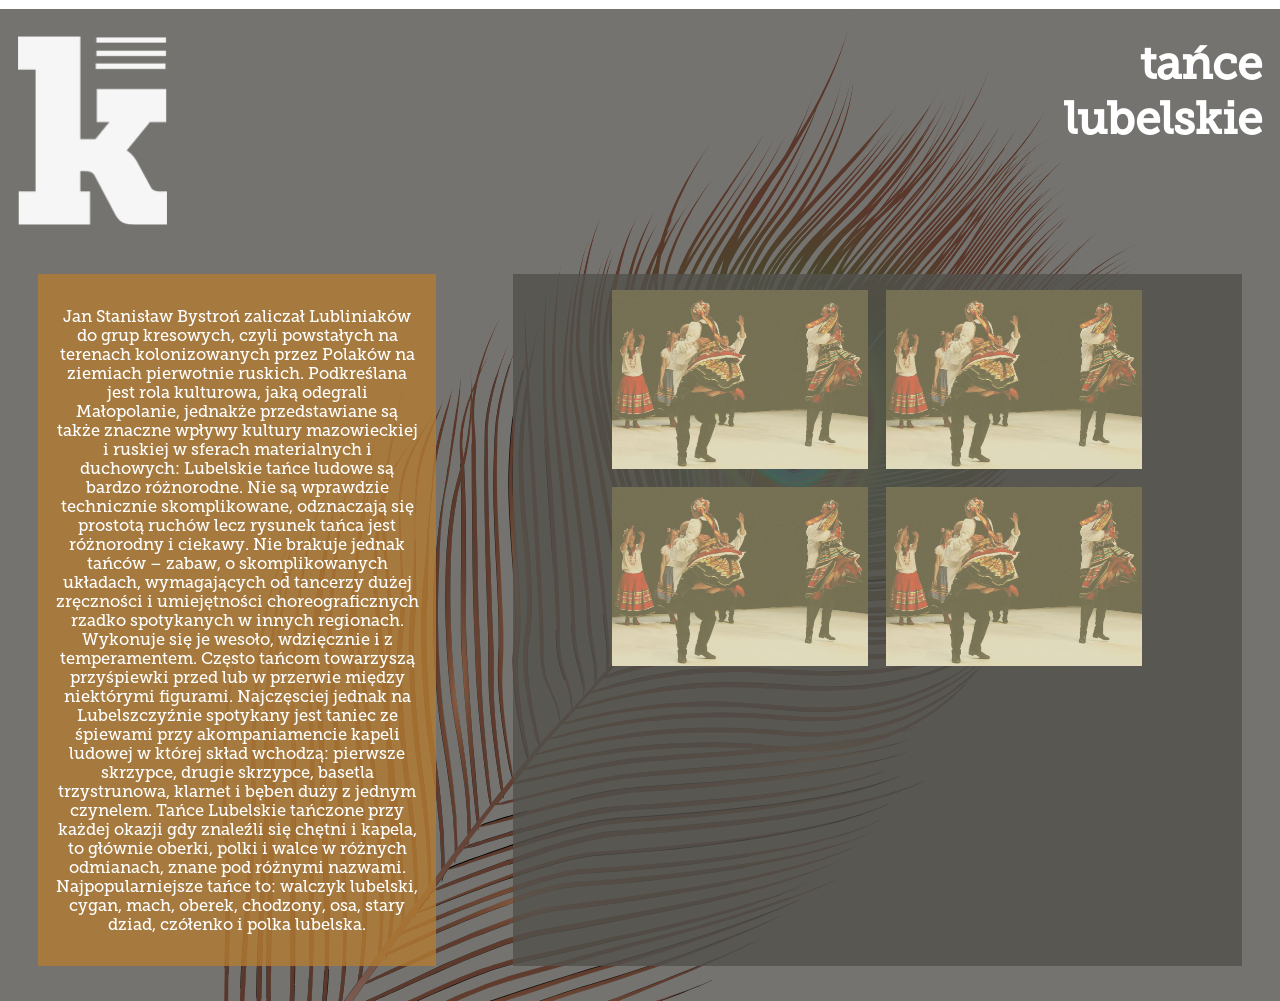
<file: galeria/krakowskie/lubelskie.html>
<!DOCTYPE html>
<html lang="en">

<head>
  <meta charset="UTF-8">
  <meta name="viewport" content="width=device-width, initial-scale=1.0">
  <title>Krakowiak</title>
  <link rel="stylesheet" href="../../css/style.css">
</head>

<body>
  <section id="photogal-krakowiak" class="photogal-sub">
    <nav class="nav-menu-holder">
      <ul class="nav-menu-ul">
        <li class="main-menu-item"><a href="../../index.html#home">Home</a></li>
        <li class="main-menu-item"><a href="../../index.html#about">O nas</a></li>
        <li class="main-menu-item"><a href="../../index.html#team">Kierownictwo</a></li>
        <li class="main-menu-item"><a href="../../index.html#history">Historia</a></li>
        <li class="main-menu-item"><a href="../../index.html#photogallery">Galeria</a></li>
        <li class="main-menu-item"><a href="../../index.html#contact">Kontakt</a></li>
      </ul>
    </nav>
    <div class="photogal-header">
      <div class="photogal-menu-k nav-menu-button">
        <img src="../../img/k-menu.png" alt="logo">
      </div>
      <div class="photogal-title">
        <h3>tańce</h3>
        <h3>lubelskie</h3>
      </div>
    </div>
    <div class="photogal-container">
      <div class="photogal-photos">
        <img src="./img-krakowskie/dwieparywpodskoku-S.jpg" alt="taniec krakowski"
          class="photogal-photo hover-shadow cursor" onclick="openModal();currentSlide(1)">
        <img src="./img-krakowskie/dwieparywpodskoku-S.jpg" alt="taniec krakowski"
          class="photogal-photo hover-shadow cursor" onclick="openModal();currentSlide(1)">
        <img src="./img-krakowskie/dwieparywpodskoku-S.jpg" alt="taniec krakowski"
          class="photogal-photo hover-shadow cursor" onclick="openModal();currentSlide(1)">
        <img src="./img-krakowskie/dwieparywpodskoku-S.jpg" alt="taniec krakowski"
          class="photogal-photo hover-shadow cursor" onclick="openModal();currentSlide(1)">

      </div>
      <div class="photogal-about">
        <p>
          Jan Stanisław Bystroń zaliczał Lubliniaków do grup kresowych, czyli powstałych na terenach kolonizowanych przez Polaków na ziemiach pierwotnie ruskich. Podkreślana jest rola kulturowa, jaką odegrali Małopolanie, jednakże przedstawiane są także znaczne wpływy kultury mazowieckiej i ruskiej w sferach materialnych i duchowych:
              Lubelskie tańce ludowe są bardzo różnorodne. Nie są wprawdzie technicznie skomplikowane, odznaczają się prostotą ruchów lecz rysunek tańca jest różnorodny i ciekawy. Nie brakuje jednak tańców – zabaw, o skomplikowanych układach, wymagających od tancerzy dużej zręczności i umiejętności choreograficznych rzadko spotykanych w innych regionach.                            Wykonuje się je wesoło, wdzięcznie i z temperamentem. Często tańcom towarzyszą przyśpiewki przed lub w przerwie między niektórymi figurami. Najczęsciej jednak na Lubelszczyźnie spotykany jest taniec ze śpiewami przy akompaniamencie kapeli ludowej w której skład wchodzą: pierwsze skrzypce, drugie skrzypce, basetla trzystrunowa, klarnet i bęben duży z jednym czynelem.                            Tańce Lubelskie tańczone przy każdej okazji gdy znaleźli się chętni i kapela, to głównie oberki, polki i walce w różnych odmianach, znane pod różnymi nazwami. Najpopularniejsze tańce to: walczyk lubelski, cygan, mach, oberek, chodzony, osa, stary dziad, czółenko i polka lubelska.
        </p>
      </div>
    </div>
    <div id="myModal" class="modal">
      <span class="close cursor" onclick="closeModal()">&times;</span>
      <div class="modal-content">

        <div class="mySlides">
          <div class="numbertext">1 / 4</div>
          <img src="../krakowskie/img-krakowskie/dwieparywpodskoku-S.jpg" style="width:100%" alt="folk dancing couple">
        </div>

        <div class="mySlides">
          <div class="numbertext">2 / 4</div>
          <img src="../krakowskie/img-krakowskie/dwieparywpodskoku-S.jpg" style="width:100%" alt="folk dancing couple">
        </div>

        <div class="mySlides">
          <div class="numbertext">3 / 4</div>
          <img src="../krakowskie/img-krakowskie/dwieparywpodskoku-S.jpg" style="width:100%" alt="folk dancing couple">
        </div>

        <div class="mySlides">
          <div class="numbertext">4 / 4</div>
          <img src="../krakowskie/img-krakowskie/dwieparywpodskoku-S.jpg" style="width:100%" alt="folk dancing couple">
        </div>

        <a class="prev" onclick="plusSlides(-1)">&#10094;</a>
        <a class="next" onclick="plusSlides(1)">&#10095;</a>

        <div class="column">
          <img class="demo cursor" src="../krakowskie/img-krakowskie/dwieparywpodskoku-S.jpg" style="width:100%"
            onclick="currentSlide(1)" alt="dwie pary w podskoku">
        </div>
        <div class="column">
          <img class="demo cursor" src="../krakowskie/img-krakowskie/dwieparywpodskoku-S.jpg" style="width:100%"
            onclick="currentSlide(2)" alt="dwie pary w podskoku">
        </div>
        <div class="column">
          <img class="demo cursor" src="../krakowskie/img-krakowskie/dwieparywpodskoku-S.jpg" style="width:100%"
            onclick="currentSlide(3)" alt="dwie pary w podskoku">
        </div>
        <div class="column">
          <img class="demo cursor" src="../krakowskie/img-krakowskie/dwieparywpodskoku-S.jpg" style="width:100%"
            onclick="currentSlide(4)" alt="dwie pary w podskoku">
        </div>
      </div>
      </div>
  </section>
  <script src="https://code.jquery.com/jquery-3.5.1.min.js"
    integrity="sha256-9/aliU8dGd2tb6OSsuzixeV4y/faTqgFtohetphbbj0=" crossorigin="anonymous"></script>
  <script src="../../js/main.js"></script>
  <script src="../../js/gal-temp.js"></script>
</body>

</html>
</file>
<file: letters-dancing/style.css>
p {
    text-align: center;
    font-size: 80px;
    position: absolute;
    top: 0;
    left: 0;
    right: 0;
    bottom: 0;
    width: 100%;
    height: 100px;
    margin: auto;
  }
  
  .dance {
    position: relative;
    top: 20px;
    display: inline-block;
    animation: dance;
    animation-duration: 0.5s;
    animation-direction: alternate;
    animation-iteration-count: infinite;
    animation-timing-function: ease-out;
  }
  
  p span:nth-child(2) {
    animation-delay: 0.1s;
  }
  
 p span:nth-child(3) {
    animation-delay: 0.2s;
  }
  
  p span:nth-child(4) {
    animation-delay: 0.3s;
  }
  
  p span:nth-child(5) {
    animation-delay: 0.4s;
  }
  
  p span:nth-child(6) {
    animation-delay: 0.5s;
  }
  
  p span:nth-child(7) {
    animation-delay: 0.6s;
  }
  
  p span:nth-child(8) {
    animation-delay: 0.7s;
  }
  
  p span:nth-child(9) {
    animation-delay: 0.8s;
  }
  
  p span:nth-child(10) {
    animation-delay: 0.9s;
  }
  
  p span:nth-child(11) {
    animation-delay: 1s;
  }
  
  p span:nth-child(12) {
    animation-delay: 1.1s;
  }
  
  p span:nth-child(13) {
    animation-delay: 1.2s;
  }
  
  p span:nth-child(14) {
    animation-delay: 2.6s;
  }
  
  @keyframes dance {
    100% {
      top: -30px;
    }
  }
</file>
<file: show-click/css/style.css>
section {
    background-color: yellow;
    margin-bottom: 15px;
    position: relative;
}

#nav {
    display: none;
    background-color: green;
    position: absolute;
    top: 0;
    left: 0;
    width: 100%;
    height: 100%;
}

#nav.visible {
    display: block;
}
</file>
<file: css/style.css>
.sticky-arrow-up {
  box-shadow: 0 0 0 0.2em rgba(255, 255, 255, 0.8);
  border-radius: 50%;
  width: min-content;
  position: fixed;
  right: 0;
  bottom: 0;
  margin: 1vh;
  opacity: 0.7;
  cursor: pointer;
  z-index: 3;
}

.sticky-arrow-up a {
  color: white;
}

.sticky-arrow-up .fa-arrow-up {
  padding: 0.5vh 1vh 1vh;
}

.nav-menu-holder {
  padding-right: 3vw;
  background-color: rgba(134, 129, 129, 0.2);
  top: 0;
  bottom: 0;
  transition: 1.5s;
  margin-left: -290px;
  vertical-align: baseline;
  position: fixed;
  z-index: 2;
}

.nav-menu-open {
  margin-left: -10px;
}

nav ul {
  list-style: none;
  text-align: right;
  font-size: calc(10px + 1vw);
  font-weight: 800;
  line-height: 2.52;
  background-color: #9b9b75;
  padding: 5vh 1vw;
  top: 10%;
  bottom: 10%;
}

nav a {
  color: white;
  text-decoration: none;
  padding: 1.5vh;
}

nav a:hover {
  opacity: .5;
}

.nav-menu-button {
  border: none;
  outline: none;
}

.nav-menu-button:hover {
  cursor: pointer;
}

.photogal-sub {
  background-color: rgba(82, 80, 75, 0.8);
  padding: 0 0 1vw;
}

.photogal-sub div {
  margin: 1vh 0;
}

.photogal-header {
  display: flex;
  justify-content: space-between;
  padding: 2vh;
}

.photogal-menu-k {
  max-width: 20%;
  flex: 1;
  cursor: pointer;
}

.photogal-menu-k img {
  width: 100%;
}

@media (min-width: 800px) {
  .photogal-menu-k {
    max-width: 12%;
  }
}

.photogal-title {
  display: flex;
  flex-direction: column;
  align-items: flex-end;
  justify-content: flex-start;
  font-size: calc(12px + 2.1vw);
}

.photogal-container {
  display: flex;
  flex-direction: column;
  justify-content: center;
}

.photogal-container div {
  margin: 1vw 3vw;
}

@media (min-width: 900px) {
  .photogal-container {
    flex-direction: row;
  }
  .photogal-photos {
    order: 2;
  }
}

.photogal-about {
  background-color: rgba(179, 123, 50, 0.8);
  padding: 1em;
  margin: 15vw;
  flex: 2;
}

.photogal-photos {
  flex: 4;
  padding: 1vh 0;
  background-color: rgba(82, 80, 75, 0.8);
}

.photogal-photo {
  width: 20vw;
  margin: 1%;
}

/* photogallery main page */
#photogallery {
  background-image: url(../img/kubraktylem.jpg);
}

#photogallery a {
  text-decoration: none;
  color: white;
  font-size: calc(20px + 2.8vw);
  font-weight: 600;
  font-stretch: extra-expanded;
  margin-bottom: calc(12px + 0.2vw);
  margin-left: calc(10px + 0.15vw);
  margin-right: calc(10px + 0.15vw);
  display: inline-block;
  transition-property: transform;
  transition-duration: 800ms;
}

#photogallery a:hover {
  transform: rotateX(360deg);
}

.gal-grupa {
  font-size: calc(10px + 2.2vw);
  font-weight: calc(100 * 0.2vw);
  padding: 0;
  margin-bottom: -1.4vw;
}

#about {
  background-image: url(../img/grupowe.jpg);
}

.about-content {
  display: flex;
  margin: auto 3vw;
}

.about-content > * {
  background-color: rgba(155, 155, 117, 0.9);
  padding: 1em;
  flex-basis: 100%;
}

.about-content > * + * {
  margin-left: 1em;
}

.krakowiak-hand-written {
  font-family: cortado, sans-serif;
  font-weight: 400;
  font-style: normal;
  font-size: 1.4em;
}

.read-more-btn {
  display: none;
}

.about-modal {
  position: absolute;
  top: 0;
  left: 0;
  right: 0;
  bottom: 0;
  background-color: rgba(82, 80, 75, 0.9);
  font-size: 0.6rem;
  padding: 1.5rem 0.5rem;
  display: none;
}

.read-less-btn {
  position: absolute;
  font-size: 1.2rem;
  top: 0.5em;
  right: 0.7em;
  cursor: pointer;
  transition: 1000ms;
}

@media (max-width: 750px) {
  .about-content {
    flex-wrap: wrap;
  }
  .about-content > * + * {
    margin-left: 0;
  }
}

@media (max-width: 500px) {
  .about-second {
    display: none;
  }
  .read-more-btn {
    display: block;
    text-align: right;
    cursor: pointer;
    padding: 0 1em 1em 0;
  }
  .about-content {
    display: grid;
    place-items: center;
  }
  .about-modal-open {
    display: block;
    z-index: 4;
  }
}

#contact {
  background-image: url(../img/dwieparywpodskoku.jpg);
}

.social-media {
  display: flex;
  margin: 0 auto 3vw;
}

.social-media-container {
  display: flex;
  justify-content: center;
  align-items: center;
  width: var(--bead-size);
  height: var(--bead-size);
  background-color: #9b9b75;
  border-radius: 50%;
  margin: 0 1.3vmin 0;
  text-align: center;
  font-size: calc(8px + 1.2vw);
  cursor: pointer;
  transition: 800ms;
}

.social-media-container a {
  color: white;
}

.social-media-container:hover {
  transform: scale(1.1);
  background-color: rgba(0, 0, 0, 0.2);
}

@media (max-width: 750px) {
  .contact-first {
    padding-bottom: 0;
    margin-bottom: 0;
  }
  .contact-second {
    padding-top: 0;
    margin-top: 0;
  }
}

#home {
  background-image: url(../img/main-yellow.jpg);
}

.main__header {
  display: flex;
  justify-content: space-between;
  align-items: flex-start;
  padding: 3vh 2vh;
}

.main-lang-choice {
  font-size: calc(10px + 1vw);
  font-weight: 600;
  transition: 2s;
}

.pol {
  opacity: 0.2;
  cursor: default;
}

.deu {
  opacity: 0.8;
  cursor: pointer;
}

.self-made-burger {
  width: 75px;
  cursor: pointer;
  transition: 2s;
}

@media screen and (max-width: 500px) {
  .self-made-burger {
    width: 45px;
  }
}

.container-main {
  display: flex;
  flex-flow: column nowrap;
  justify-content: center;
  align-items: center;
  position: relative;
}

.main-page {
  display: flex;
  flex-flow: column wrap;
  justify-content: center;
  align-items: flex-start;
  margin: 150px auto;
}

.main-page-child {
  font-size: calc(10px + 1.6vw);
  font-weight: 600;
  flex: 1;
}

.main-page-child.title {
  display: flex;
  font-size: calc(25px + 9vw);
  font-stretch: expanded;
  font-weight: calc(600 * 1.5vw);
  margin-bottom: -2.2vw;
}

#home .section-bg {
  position: relative;
  text-align: center;
}

.team-member {
  display: flex;
  flex-direction: row;
  flex-wrap: wrap;
  max-width: 100%;
  justify-content: space-around;
  align-items: flex-start;
  margin: 1vh;
  padding: 15px;
}

.team-member p {
  text-align: left;
  margin: 0 0 0 1em;
}

.team-member img {
  margin: 0;
  width: 100%;
}

.member__img {
  flex: 1;
}

.member__story {
  flex: 3;
}

#history {
  height: auto;
}

.history-section {
  padding: 1.5vh;
  margin-bottom: 7vh;
}

.history--content {
  display: flex;
  flex-direction: column;
  margin: 5vh 0;
  padding: 3vh;
}

.history--quote {
  display: none;
}

.history--card {
  display: flex;
  align-items: center;
  justify-content: flex-start;
  flex-direction: column;
  flex-basis: 60%;
  max-width: 550px;
  height: 420px;
  margin-right: 0 auto;
  padding: 1em;
  box-shadow: 5px 5px 10px 5px #3b3a3a;
}

.history--card__date {
  font-size: 5vmax;
  margin: 0.4em 0 0.25em;
}

.history--card__date::after {
  content: '';
  display: block;
  background-color: white;
  font-size: inherit;
  width: 100%;
  height: 0.15em;
}

.history--card p {
  font-size: calc(10px + 0.6vw);
  line-height: 1.5;
}

.history-beads {
  display: flex;
  flex-wrap: wrap;
  justify-content: center;
  padding: 0 2vw 2vw;
}

p.history-details {
  display: none;
}

:root {
  --bead-size: 5vmax;
}

.hist-item {
  width: var(--bead-size);
  height: var(--bead-size);
  margin: 0 calc(var(--bead-size) * 0.1);
  border-radius: 50%;
  display: flex;
  justify-content: center;
  align-items: center;
  font-size: calc(var(--bead-size) * 0.3);
  cursor: pointer;
  transition: 1000ms;
  background-color: #9b9b75;
}

.hist-item:hover {
  transform: rotate(45deg);
}

.hist-item {
  margin-bottom: calc(var(--bead-size) * 0.2);
}

@media (min-width: 700px) {
  .history--content {
    flex-direction: row;
    justify-content: space-evenly;
  }
  .history--content > * + * {
    margin-right: 10vw;
  }
  .history--card, .history--quote {
    flex-basis: 100%;
  }
  .history--card {
    height: 400px;
  }
  .history--quote {
    flex-basis: 40%;
    max-width: 500px;
    margin: auto 5vw;
    display: block;
  }
  .history--quote p {
    color: rgba(255, 255, 255, 0.9);
    font-size: calc(15px + 0.8vw);
    line-height: 1.5em;
    padding: 0 calc(2em + 0.9vw);
  }
  .history--quote span {
    padding-left: 1em;
  }
}

body {
  margin: 0;
}

.gal-temp-text {
  padding: 2vh;
  text-align: right;
  font-size: calc(15px + 3vh);
  font-weight: 600;
}

* {
  box-sizing: border-box;
}

.row > .column {
  padding: 0 8px;
}

.row:after {
  content: "";
  display: table;
  clear: both;
}

.column {
  float: left;
  width: 25%;
}

/* The Modal (background) */
.modal {
  display: none;
  position: fixed;
  z-index: 1;
  padding-top: 0;
  left: 0;
  top: 0;
  width: 100%;
  height: 100%;
  overflow: auto;
  background-color: rgba(82, 80, 75, 0.8);
}

/* Modal Content */
.modal-content {
  background-color: green;
  position: relative;
  margin: auto;
  padding: 0;
  width: 90%;
  max-width: 1200px;
}

/* The Close Button */
.close {
  color: white;
  position: absolute;
  top: 10px;
  right: 25px;
  font-size: 25px;
  font-weight: bold;
  z-index: 100;
}

.close:hover,
.close:focus {
  color: #999;
  text-decoration: none;
  cursor: pointer;
}

.mySlides {
  display: none;
  background-color: red;
}

.cursor {
  cursor: pointer;
}

/* Next & previous buttons */
.prev,
.next {
  cursor: pointer;
  position: absolute;
  top: 50%;
  width: auto;
  padding: 16px;
  color: white;
  font-weight: bold;
  font-size: 20px;
  transition: 0.6s ease;
  border-radius: 0 3px 3px 0;
  user-select: none;
  -webkit-user-select: none;
}

/* Position the "next button" to the right */
.next {
  right: 0;
  border-radius: 3px 0 0 3px;
}

.prev {
  left: 0;
}

/* On hover, add a black background color with a little bit see-through */
.prev:hover,
.next:hover {
  background-color: rgba(0, 0, 0, 0.8);
}

/* Number text (1/3 etc) */
.numbertext {
  color: #f2f2f2;
  font-size: 12px;
  padding: 8px 12px;
  position: absolute;
  top: 0;
}

img {
  margin-bottom: -4px;
}

.caption-container {
  text-align: center;
  background-color: black;
  padding: 2px 16px;
  color: white;
}

.demo {
  opacity: 0.6;
}

.active,
.demo:hover {
  opacity: 1;
}

img.hover-shadow {
  transition: 0.3s;
}

.hover-shadow:hover {
  box-shadow: 0 4px 8px 0 rgba(0, 0, 0, 0.2), 0 6px 20px 0 rgba(0, 0, 0, 0.19);
}

#photogal-krakowiak {
  background-image: url(../img/peacock-feather.svg);
  background-position: top;
  background-size: 80%;
  background-repeat: no-repeat;
}

#photogal-goralskie {
  background-image: url(../galeria/dances-special-features/ciupaga.png);
  background-position: center;
  background-size: 110%;
  background-repeat: no-repeat;
  opacity: 1;
}

#photogal-rzeszowskie {
  background-image: url(../galeria/dances-special-features/rzeszowskie-haft.png);
  background-position: center;
  background-size: 90%;
  background-repeat: no-repeat;
}

#photogal-lubelskie {
  background-image: url(../galeria/dances-special-features/Lub01.jpg);
  background-position: center;
  background-size: 40%;
  background-repeat: no-repeat;
}

.audio-modal {
  display: none;
  position: fixed;
  z-index: 1000;
  padding-top: 32vh;
  left: 0;
  top: 0;
  width: 100%;
  height: 100%;
  background-color: black;
  background-color: rgba(82, 80, 75, 0.8);
}

.audio-modal-btn {
  width: 8vw;
  margin-top: 18px;
  margin: 1.8vh 2.5vw;
  opacity: 1;
  cursor: pointer;
}

.modal-audio-wrapper {
  display: inline-block;
  flex-direction: row;
  padding: 1vw;
  text-align: center;
  margin: auto;
  opacity: 1;
}

.main-audio-wrapper {
  display: flex;
  flex-direction: row;
  padding: 0 1vw;
  margin-right: 2vw;
  opacity: 1;
}

.audio-main-on {
  border-right: 3px solid white;
  width: 45px;
  padding-right: 12px;
  cursor: pointer;
  transition: 1s;
}

.audio-main-off {
  width: 45px;
  padding-left: 10px;
  cursor: pointer;
  transition: 1s;
}

@media screen and (max-width: 800px) {
  .audio-main-on {
    border-right: 2px solid white;
    width: 30px;
    padding-right: 5px;
  }
  .audio-main-off {
    width: 30px;
    padding-left: 5px;
  }
  .main-audio-wrapper {
    margin: 0.2vh 2vw;
    padding: 1vw 2vw;
  }
}

.img-partners {
  display: inline-block;
  width: 15vmax;
  opacity: .79;
  margin: 0.5vw;
}

.midsec--partners {
  display: flex;
  flex-wrap: wrap;
  justify-content: center;
}

section {
  position: relative;
}

.section-bg {
  max-width: 100vw;
  height: 756px;
  background-position: center;
  background-size: cover;
  margin: 0px auto 8vmax;
  display: block;
}

@media (min-width: 1200px) {
  .section-bg:not(#home) {
    padding-left: 10vw;
  }
}

.section-wrapper {
  padding: 1.5vw;
  display: flex;
  height: 756px;
}

.section__nav-k {
  position: absolute;
  top: 2vw;
  left: 2vw;
  max-width: 2vw;
}

.section-main {
  display: flex;
  flex-direction: column;
}

.section-main__title {
  margin-bottom: 1vh;
  text-align: right;
}

.section-main__content--gallery {
  margin-top: auto;
  margin-bottom: auto;
}

.section-main__content {
  padding: 0.5vh 1vh;
  margin: 1vh 1em;
}

.section-main__content p {
  background: rgba(155, 155, 117, 0.7);
  margin: 0;
  padding: 1vw 1.5vw 0;
}

.section-main__content p:first-child {
  padding-top: 2.0em;
}

.section-main__content p:last-child {
  padding-bottom: 2.0em;
}

@font-face {
  font-family: 'Museo Slab';
  src: url(../fonts/Museo_Slab_500.otf);
}

body {
  text-align: center;
  color: white;
  font-family: 'Museo Slab';
  font-size: clamp(10px, calc(10px + .5vw), 20px);
  scroll-behavior: smooth;
}

h1, h2, h3 {
  margin: 0;
}

h2 {
  line-height: .8;
}

.row {
  display: flex;
  align-items: center;
}

main {
  width: 100%;
  background-color: #52504b;
  margin: 0 auto;
}

.midsec {
  margin: 0 auto 10vmax;
}

.midsec__title {
  display: flex;
  justify-content: flex-end;
  font-size: calc(12px + 1.5vw);
  padding-right: 5vw;
  margin-bottom: 3vmax;
}

.midsec__title h3 {
  max-width: 40vw;
  text-align: right;
}

.midsec__main {
  max-width: 1600px;
  margin: 3vh auto 12vh;
}

@media (min-width: 430px) {
  .midsec__main {
    display: flex;
    padding: 4vh 3vw;
  }
  .midsec__col {
    flex: 1;
  }
}

.container {
  display: flex;
  flex-flow: column nowrap;
}

.main {
  margin-top: 2vh;
}

h2 {
  font-size: calc(30px + 2.2vw);
  font-weight: 600;
  margin-top: 0;
  margin-bottom: -0.8em;
}

.img-responsive {
  width: calc(25px + 9vw);
  height: auto;
}

.quotation-container {
  width: 90%;
  max-width: 600px;
  margin: 0 auto 10vmax;
}

blockquote {
  text-align: left;
  font-size: clamp(20px, calc(20px + .5vw), 40px);
  text-indent: 2vw;
  line-height: 1.5;
}

.quotation-author {
  text-align: right;
}

.team-history-division {
  width: 80vw;
  height: 0.5vh;
  background-color: #9b9b75;
  border-radius: 2px;
  margin: 0 auto 7vh;
}

footer {
  margin-bottom: 1vh;
}
/*# sourceMappingURL=style.css.map */
</file>
